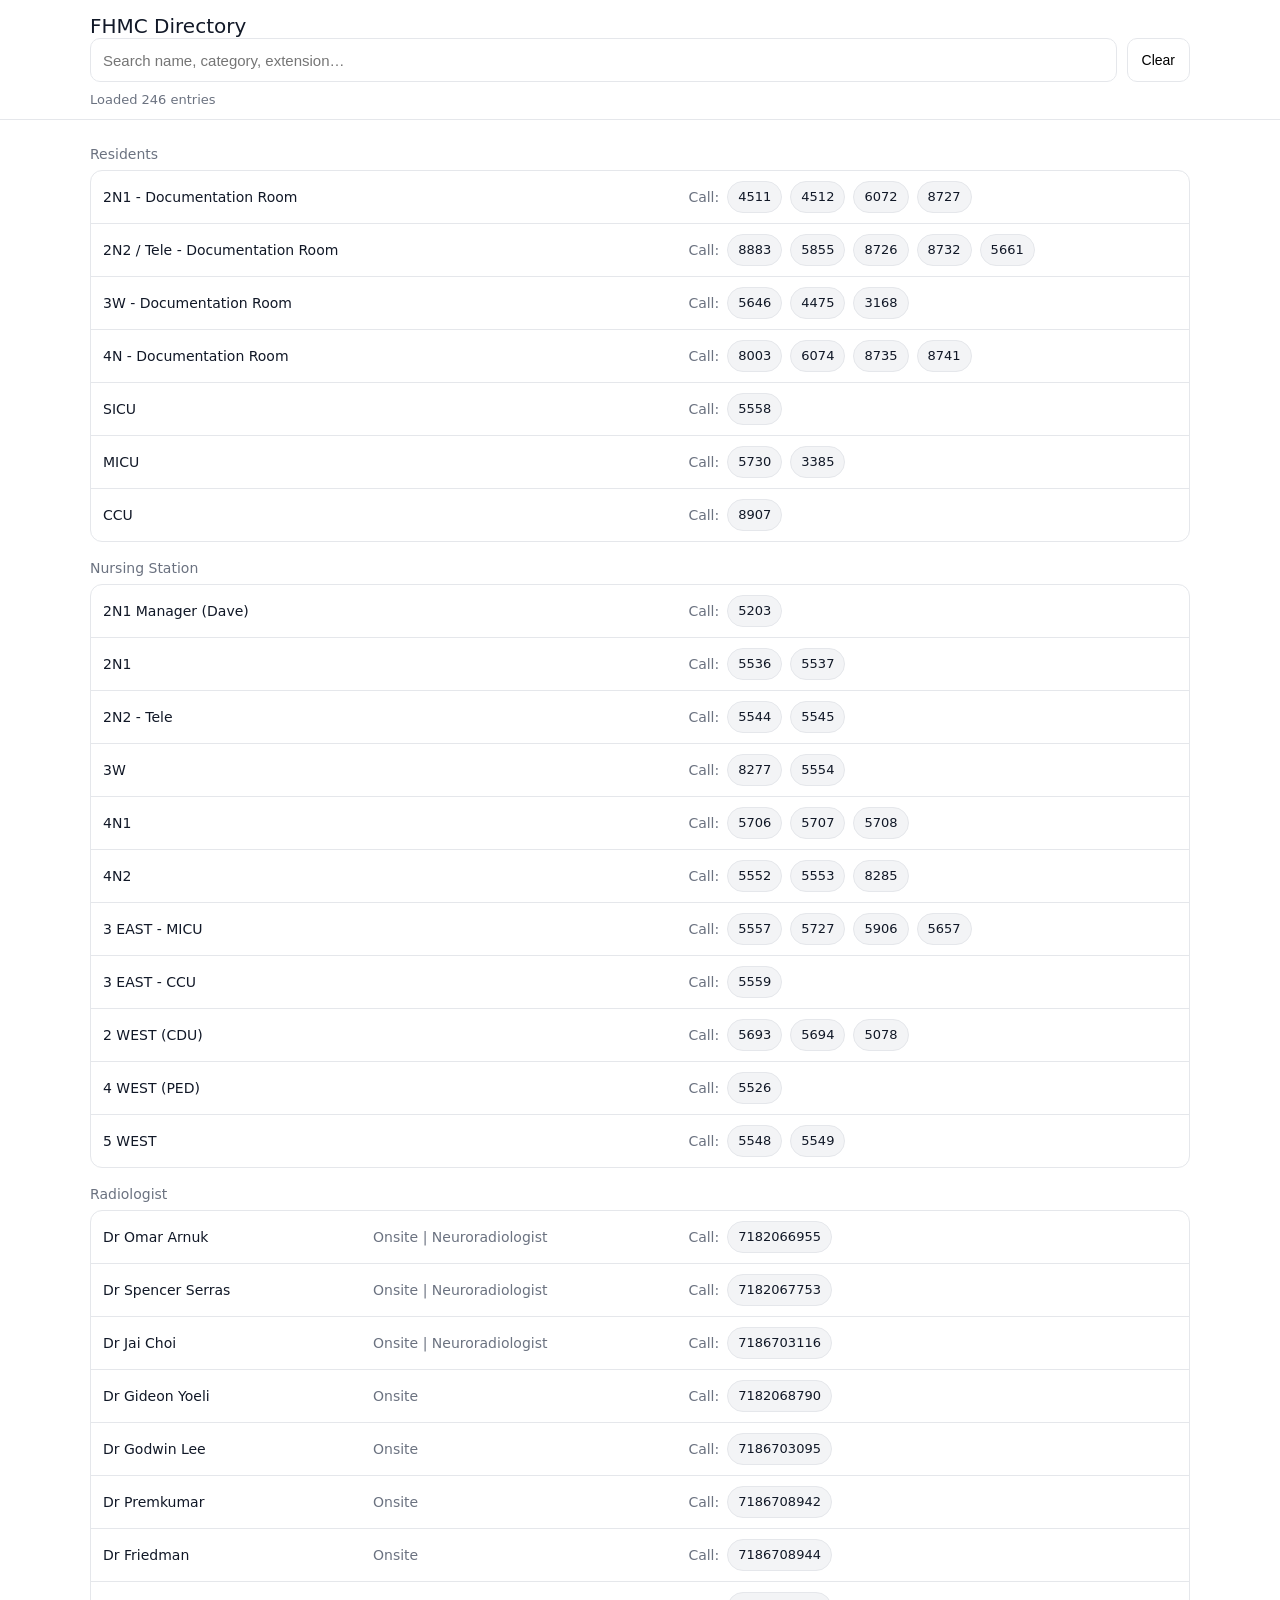
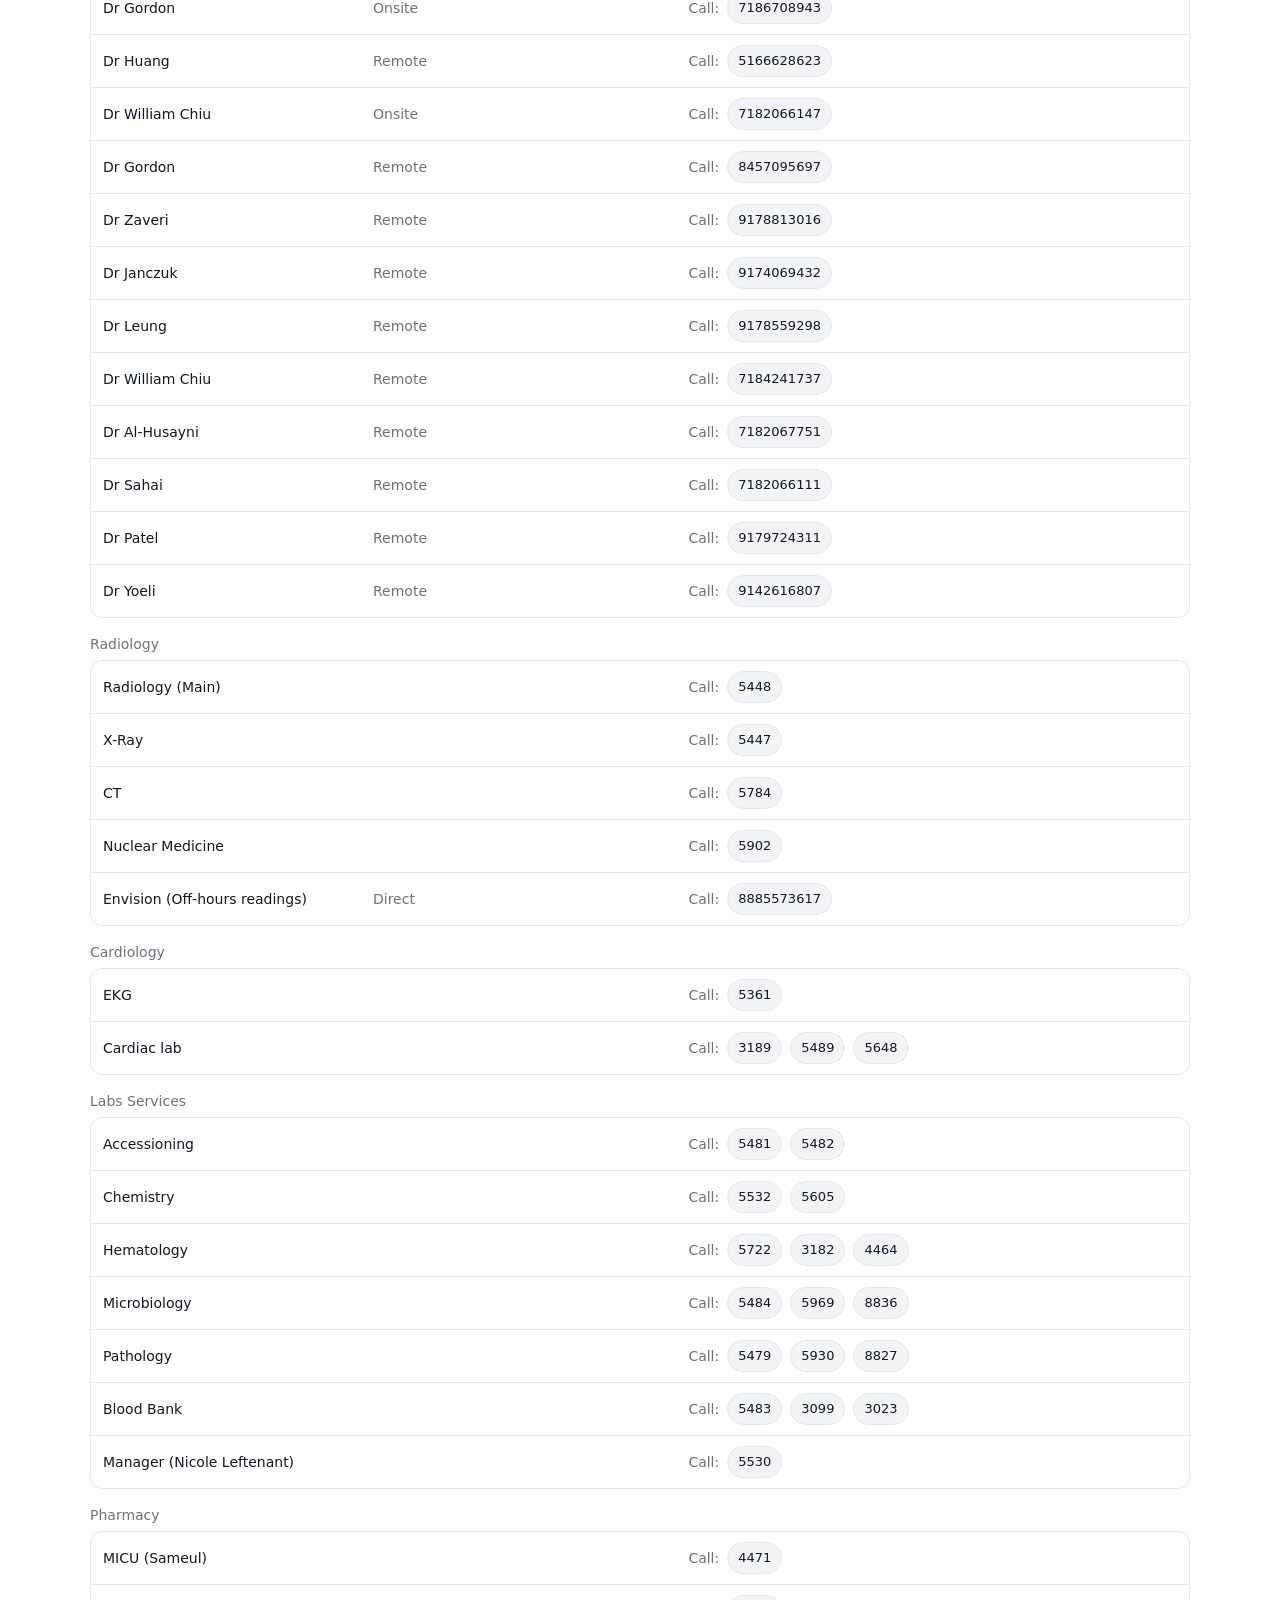
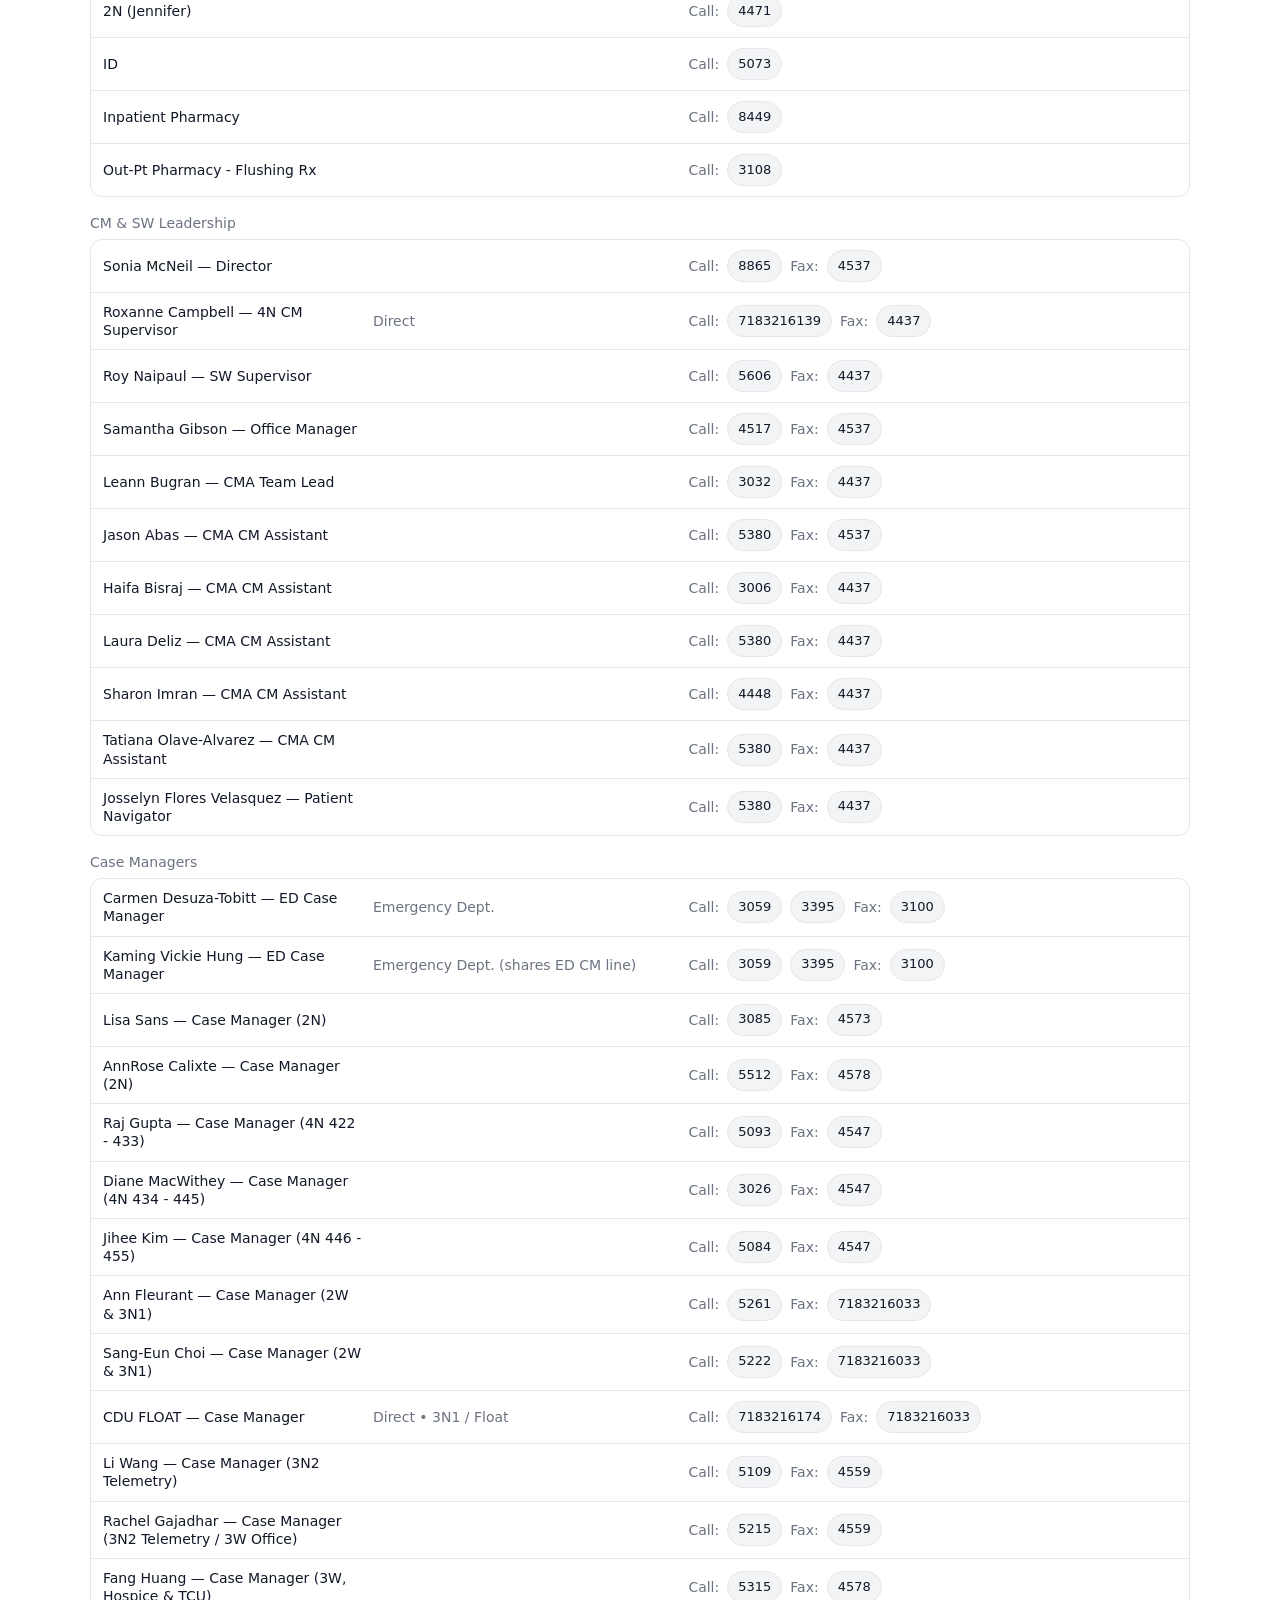
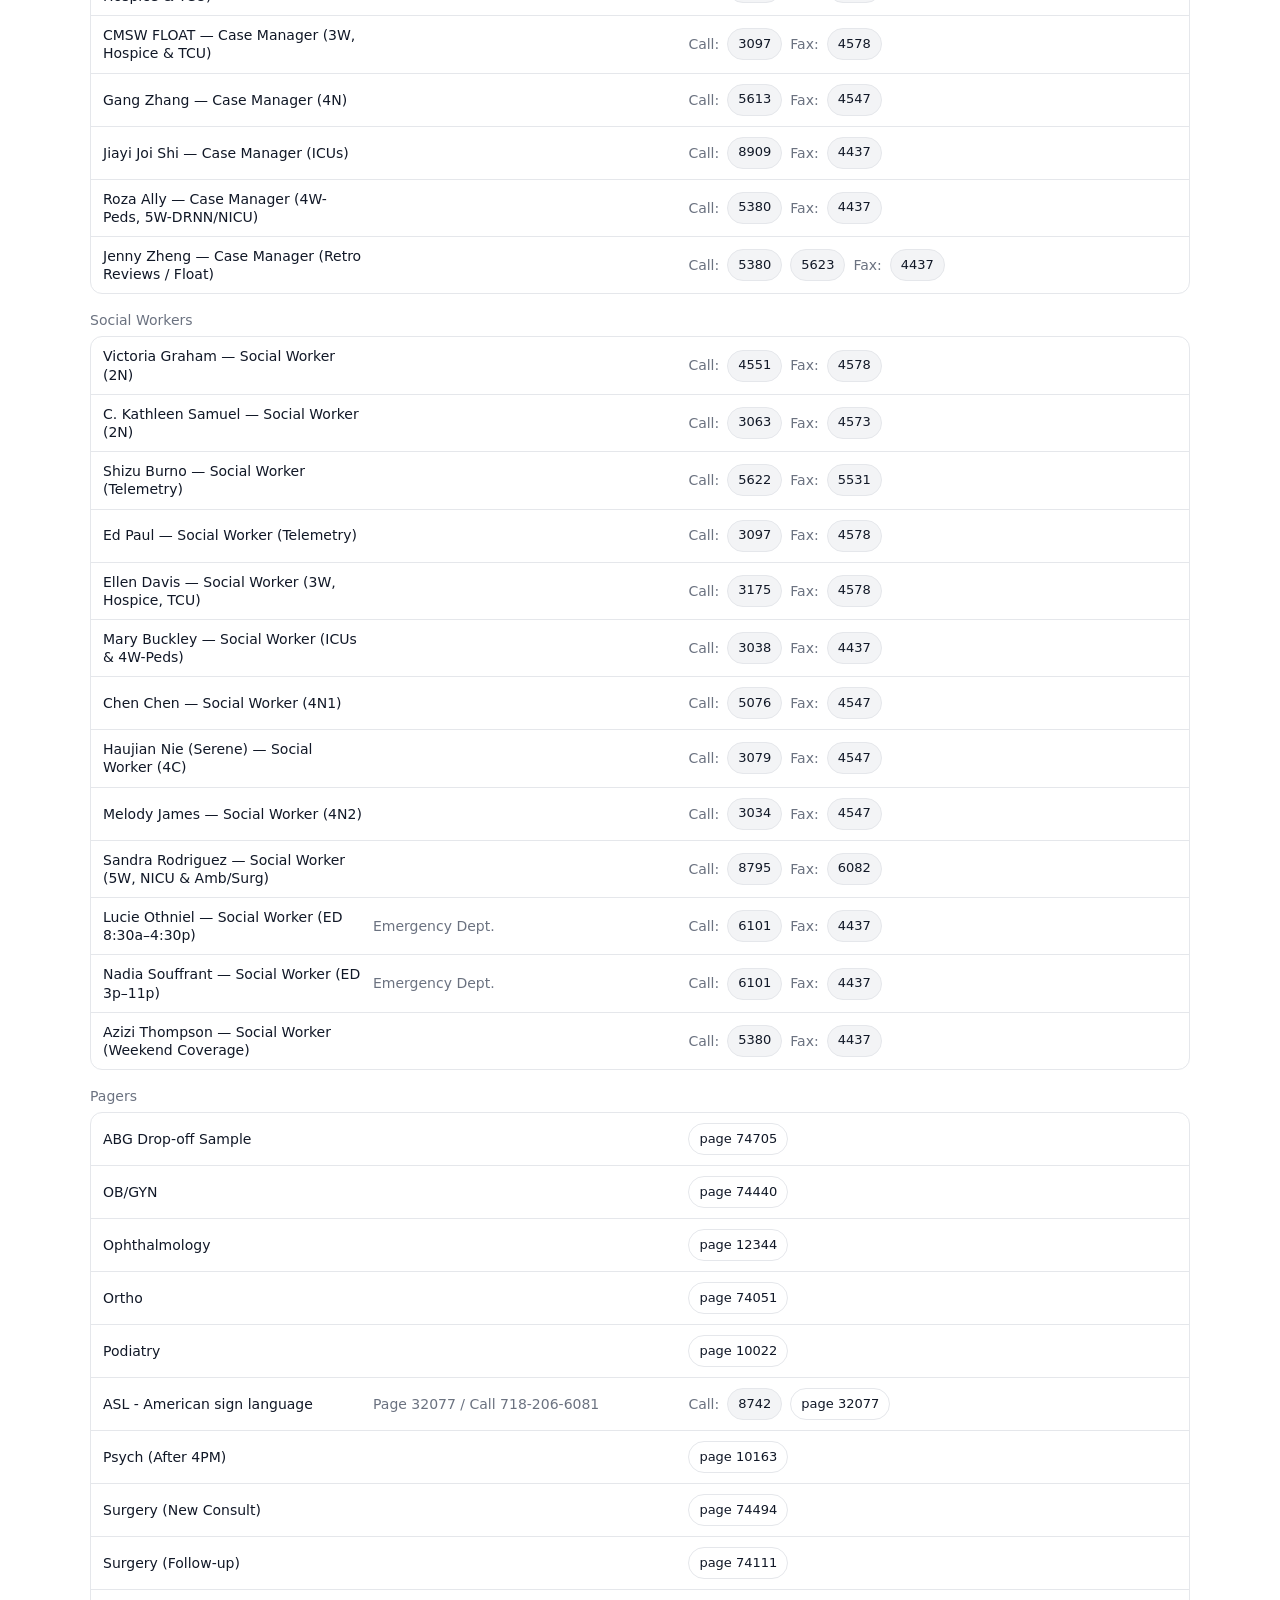
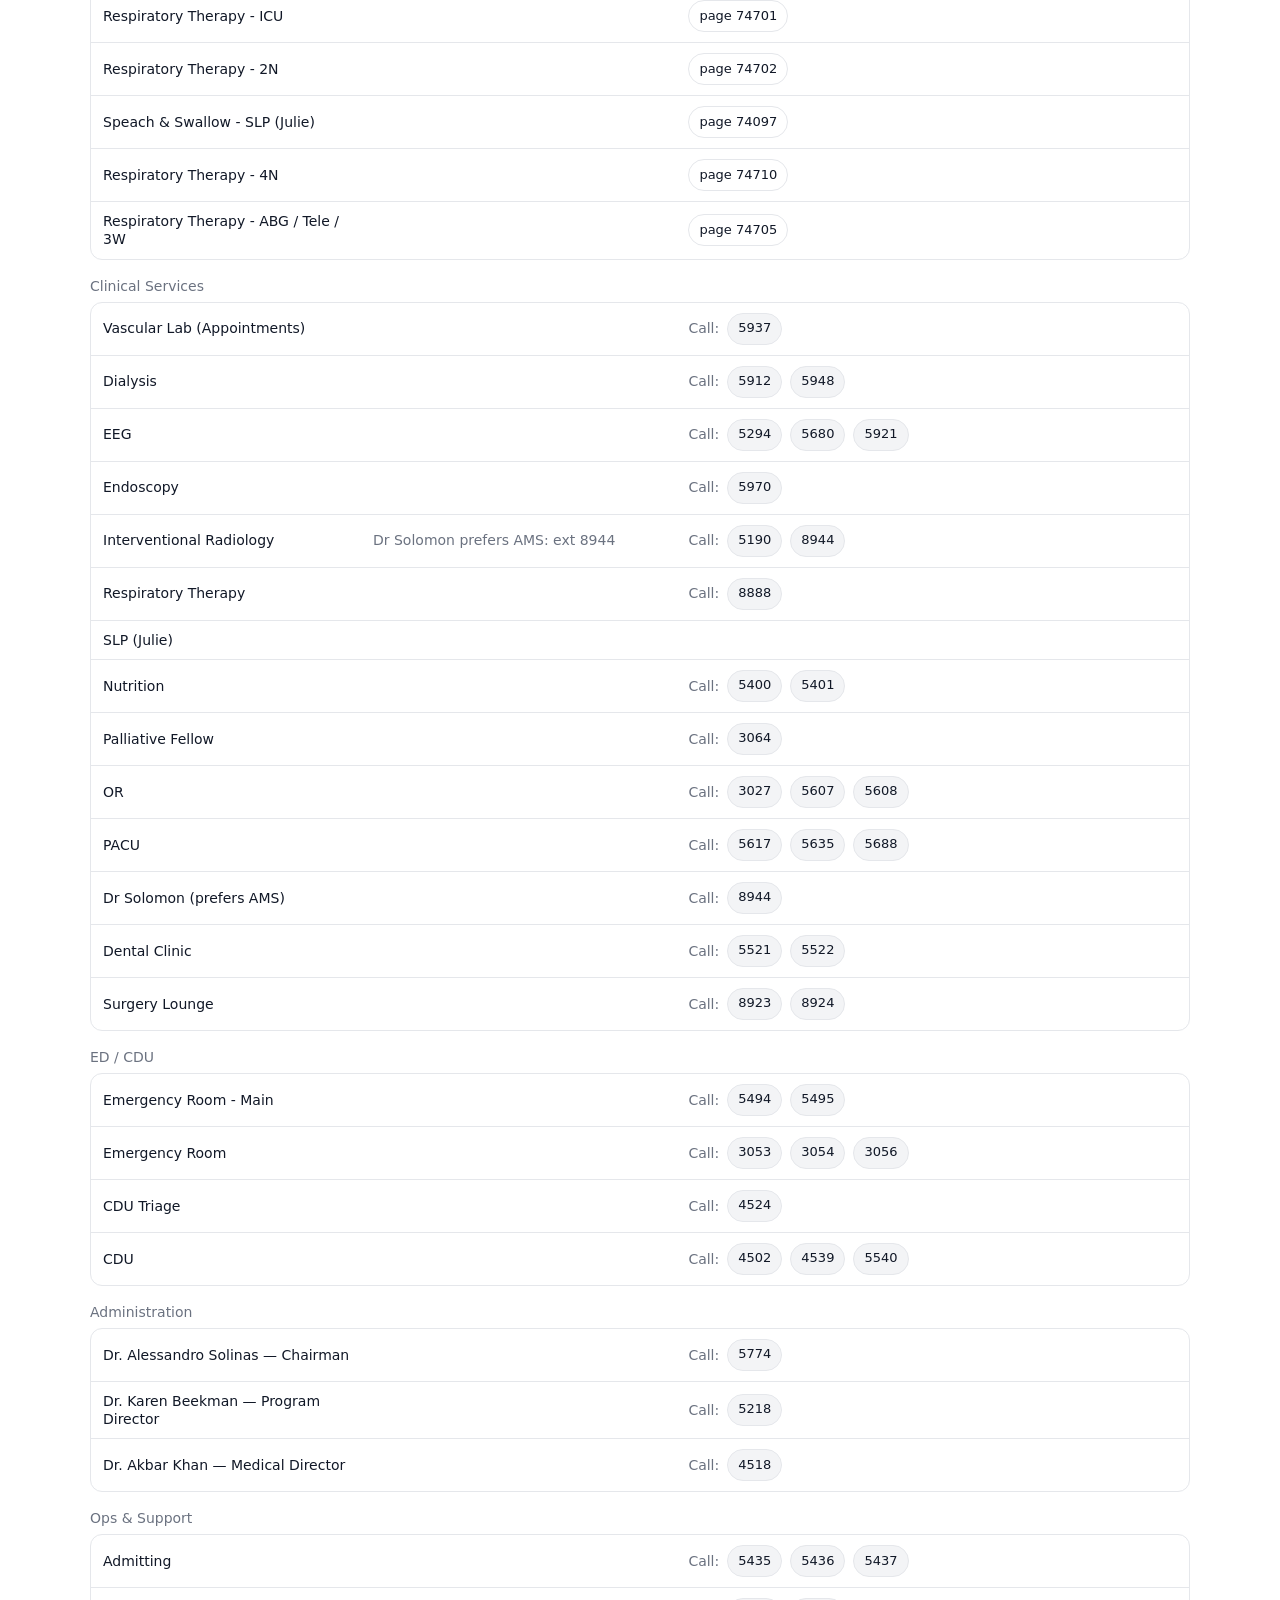
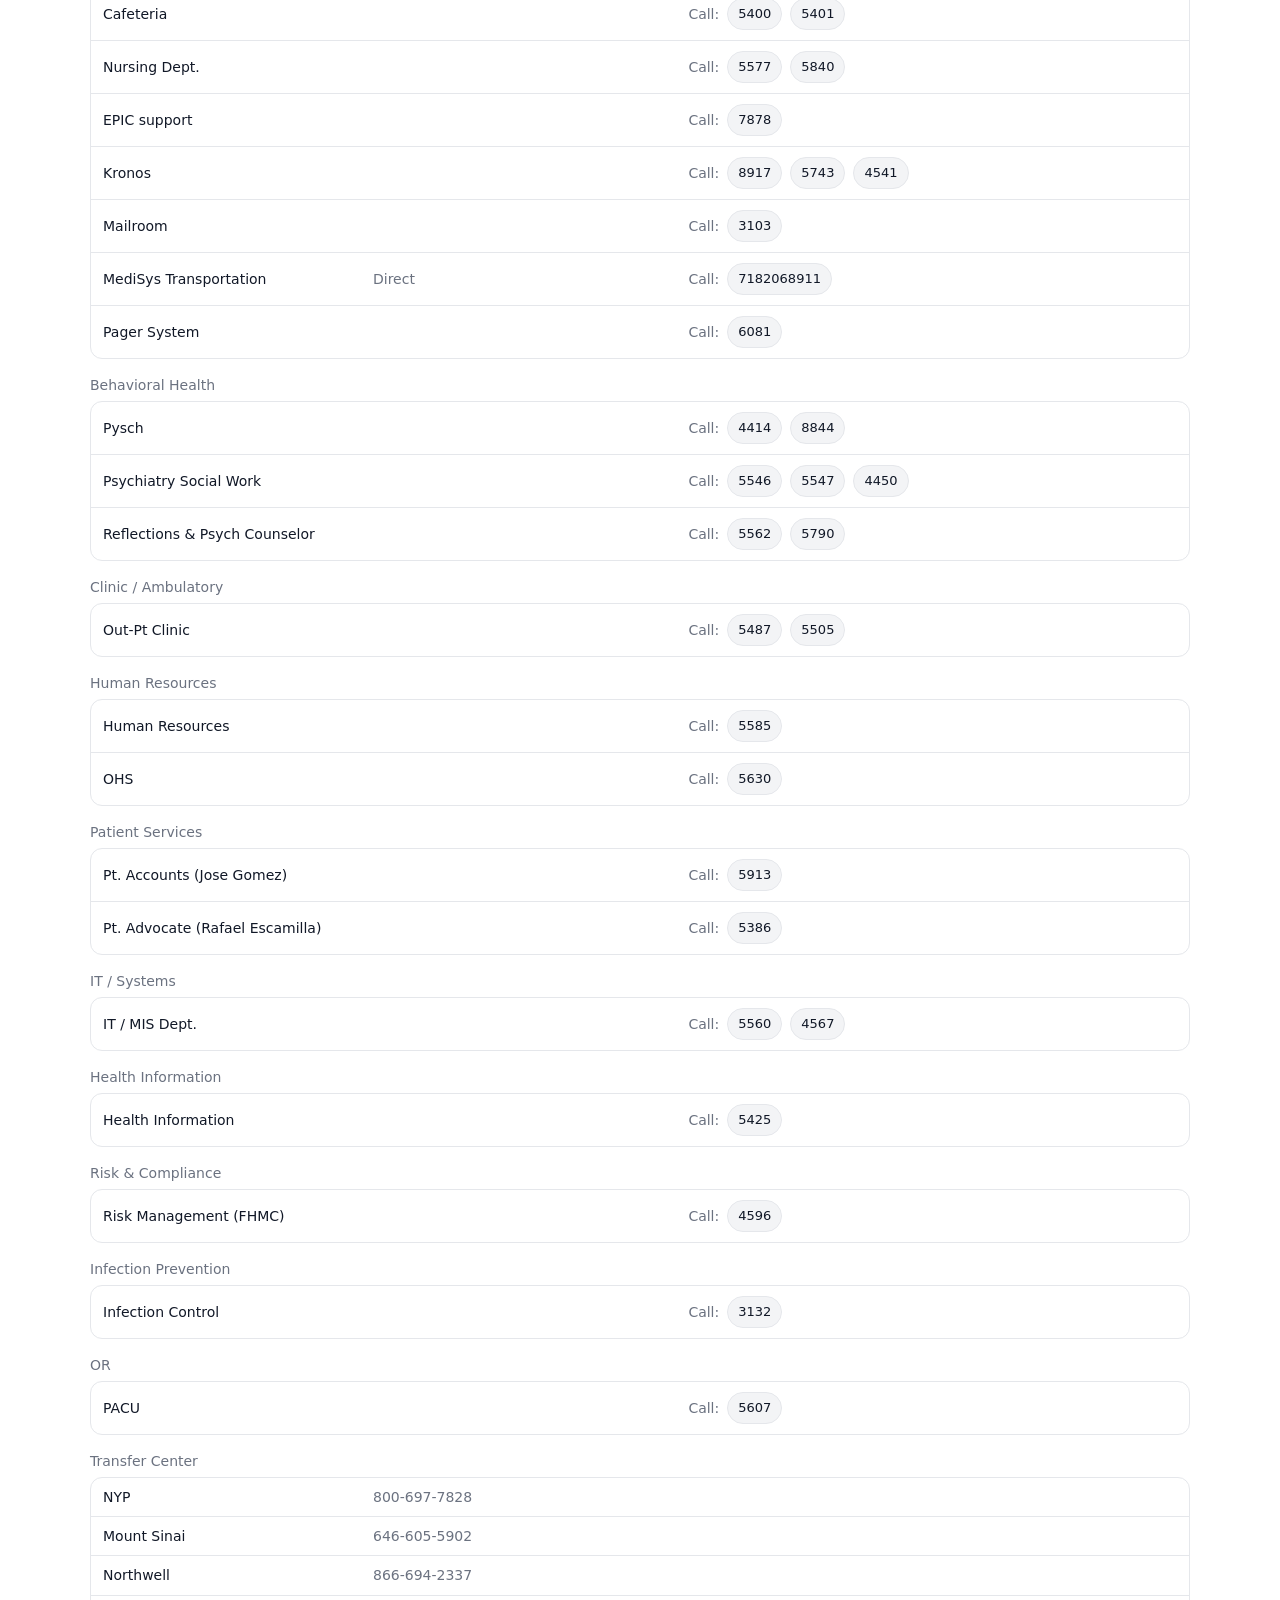
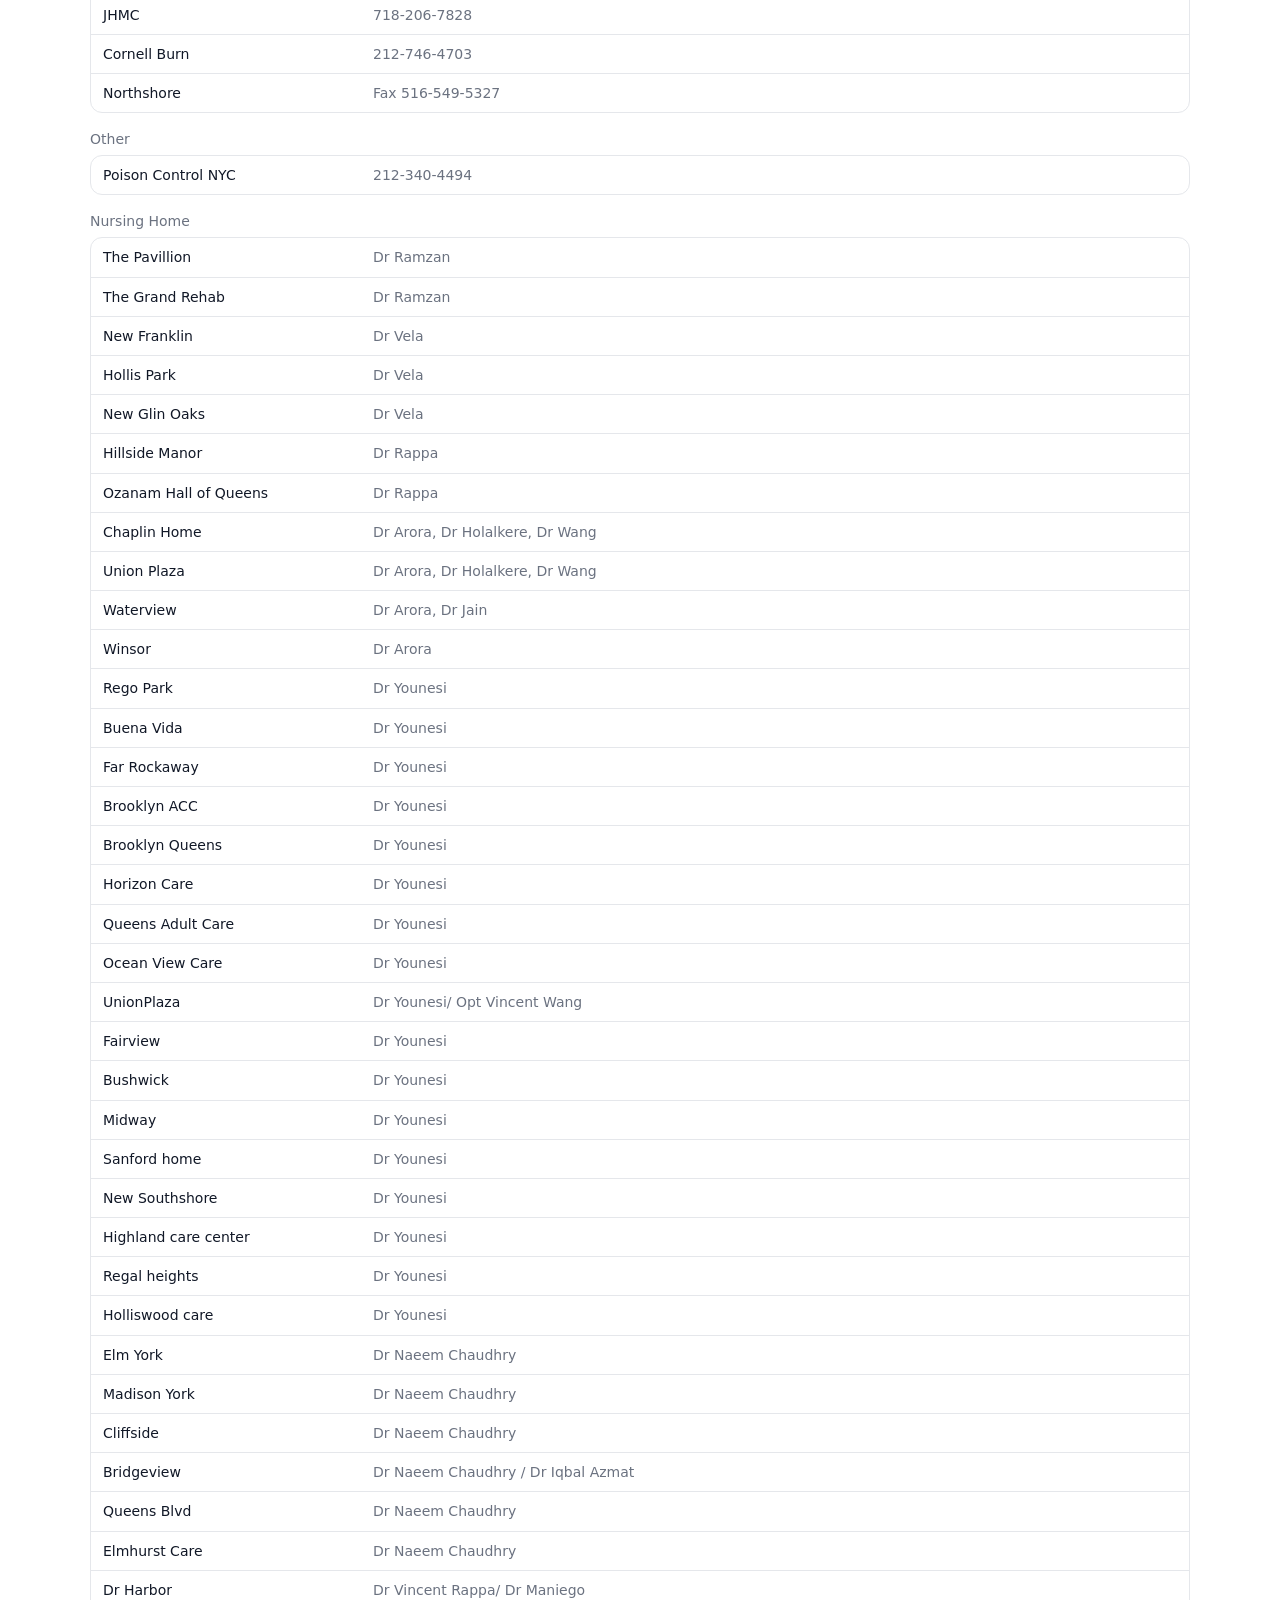
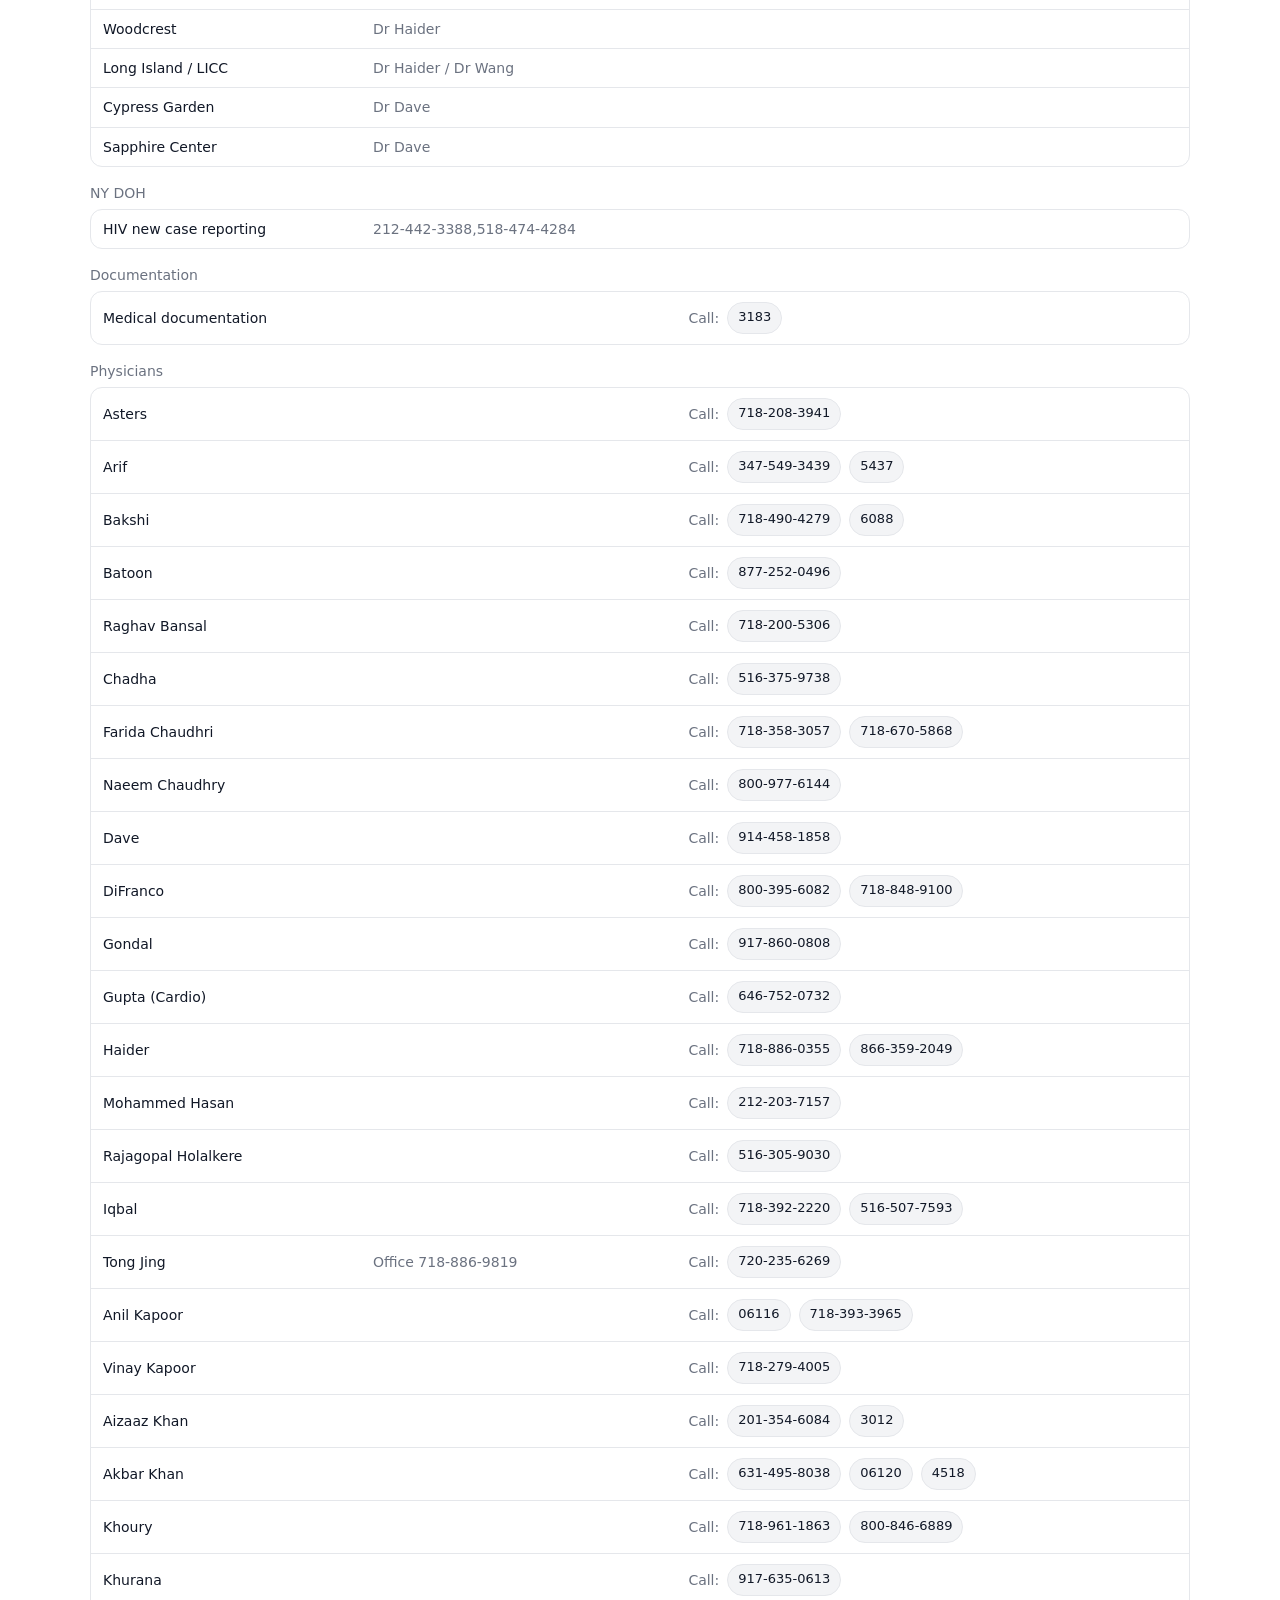
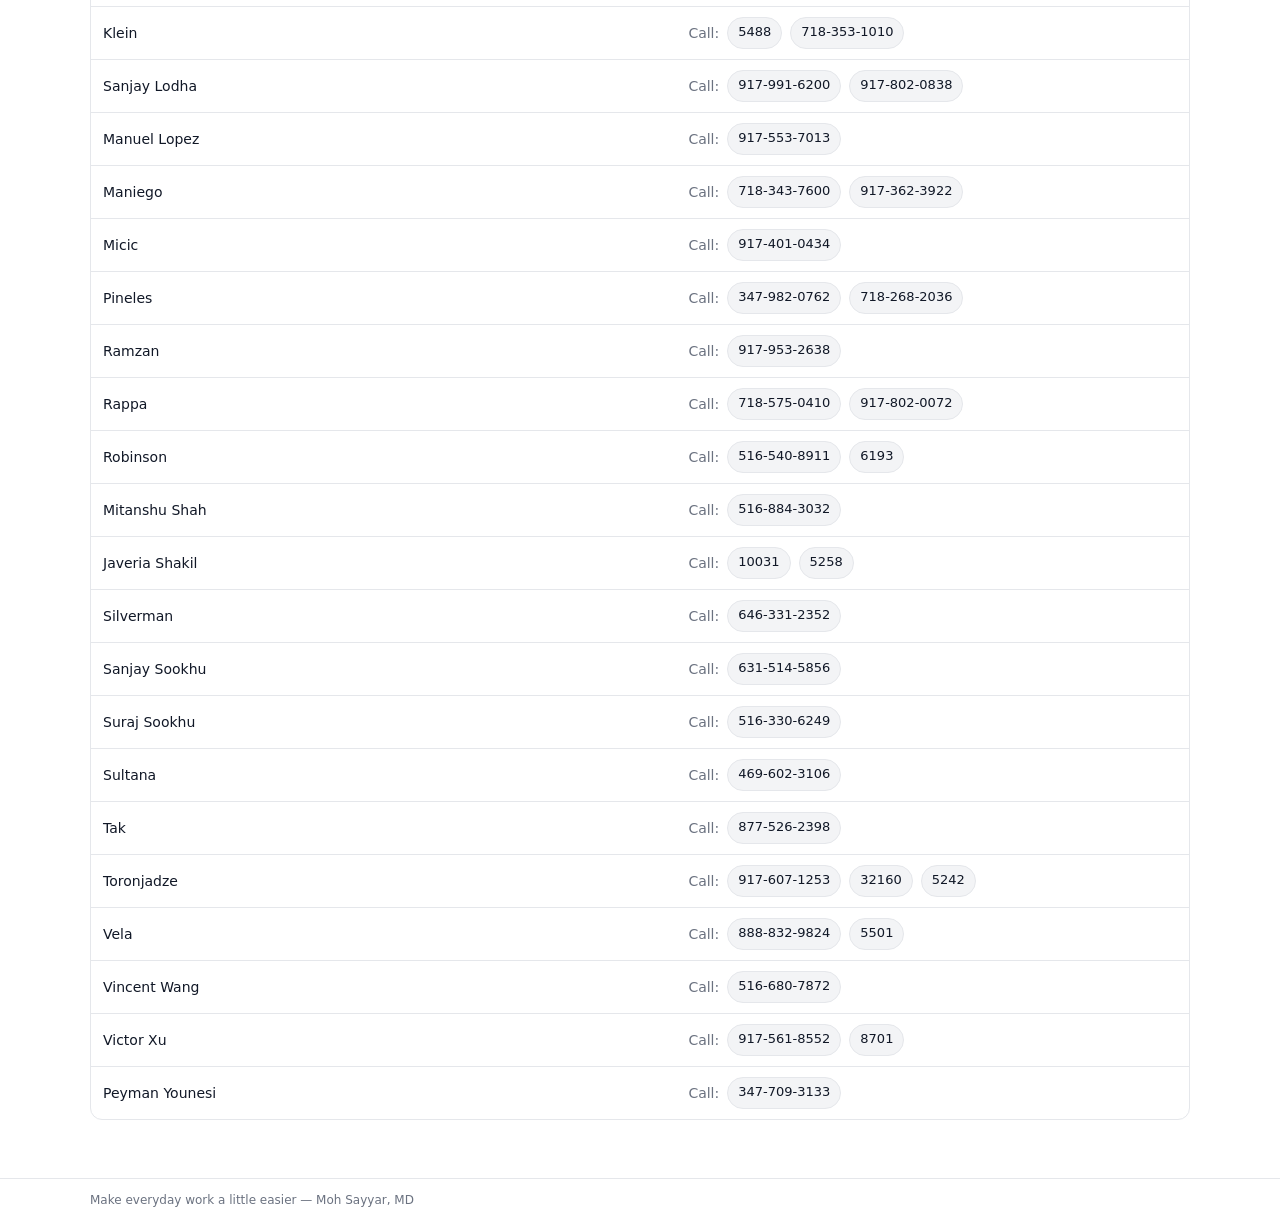
<file: index.html>
<!doctype html>
<html lang="en">
<head>
<meta charset="utf-8" />
<meta name="viewport" content="width=device-width,initial-scale=1" />
<title>FHMC Directory</title>

<style>
:root{
  --bg:#ffffff;
  --text:#111827;
  --muted:#6b7280;
  --border:#e5e7eb;
  --chip:#f3f4f6;
}

*{box-sizing:border-box;}
body{
  margin:0;
  font-family:system-ui,-apple-system,Segoe UI,Roboto,Arial,sans-serif;
  background:var(--bg);
  color:var(--text);
}

.wrap{width:min(1100px,calc(100% - 24px));margin:auto;}

header{
  position:sticky;
  top:0;
  background:rgba(255,255,255,0.95);
  border-bottom:1px solid var(--border);
}

.title{font-size:20px;padding-top:14px;}
.subtitle{font-size:13px;color:var(--muted);padding-bottom:8px;}

.controls{display:flex;gap:10px;padding-bottom:10px;}
.search{
  flex:1;height:44px;padding:10px 12px;
  border:1px solid var(--border);border-radius:10px;
  font-size:15px;outline:none;
}
.btn{
  height:44px;padding:0 14px;
  border:1px solid var(--border);border-radius:10px;
  background:#fff;font-size:14px;cursor:pointer;
}

.status{font-size:13px;color:var(--muted);padding-bottom:12px;}

main{padding:10px 0 40px;}

.section{margin:16px 0 18px;}
.section-title{
  font-size:14px;
  color:var(--muted);
  margin:10px 0 8px;
}

.list{
  border:1px solid var(--border);
  border-radius:12px;
  overflow:hidden;
}

.row{
  display:grid;
  grid-template-columns: 260px 1fr 1.6fr;
  gap:10px;
  padding:10px 12px;
  border-top:1px solid var(--border);
  align-items:center;
}

.row:first-child{border-top:none;}

.cell{
  font-size:14px;
  line-height:1.3;
  min-width:0;
  word-break:break-word;
}

.muted{color:var(--muted);}

.actions{
  display:flex;
  flex-wrap:wrap;
  gap:8px;
  align-items:center;
}

.chip{
  display:inline-flex;
  align-items:center;
  height:32px;
  padding:0 10px;
  border-radius:999px;
  background:var(--chip);
  border:1px solid var(--border);
  font-size:13px;
  text-decoration:none;
  color:var(--text);
  white-space:nowrap;
}

.pager{
  display:inline-flex;
  align-items:center;
  height:32px;
  padding:0 10px;
  border-radius:999px;
  border:1px solid var(--border);
  font-size:13px;
  white-space:nowrap;
}

.empty{
  border:1px solid var(--border);
  border-radius:12px;
  padding:14px;
  color:var(--muted);
}

footer{
  border-top:1px solid var(--border);
  padding:14px 0;
  font-size:12px;
  color:var(--muted);
}

@media (max-width: 820px){
  .row{grid-template-columns:1fr;gap:6px;}
  .cell.muted{font-size:13px;}
}
</style>
</head>

<body>
<header>
  <div class="wrap">
    <div class="title">FHMC Directory</div>

    <div class="controls">
      <input id="search" class="search" placeholder="Search name, category, extension…" />
      <button id="clear" class="btn">Clear</button>
    </div>

    <div id="status" class="status">Loading…</div>
  </div>
</header>

<main class="wrap">
  <div id="content"></div>
</main>

<footer>
  <div class="wrap">
    Make everyday work a little easier — Moh Sayyar, MD
  </div>
</footer>

<script>
(() => {
  const content = document.getElementById("content");
  const status = document.getElementById("status");
  const search = document.getElementById("search");
  const clearBtn = document.getElementById("clear");

  // FHMC mapping: 4-digit extensions become 718-670-XXXX
  // tel:+1718670XXXX
  const FHMC_PREFIX = "1718670"; // +1 718 670

  const norm = v => String(v ?? "").toLowerCase().trim();
  const digits = v => String(v ?? "").replace(/\D+/g,"");

  function escapeHtml(s){
    return String(s ?? "")
      .replace(/&/g,"&amp;")
      .replace(/</g,"&lt;")
      .replace(/>/g,"&gt;")
      .replace(/"/g,"&quot;")
      .replace(/'/g,"&#039;");
  }

  // Build tel: link
  // - 4 digits -> tel:+1718670XXXX
  // - 10 digits -> tel:+1XXXXXXXXXX
  // - 11 digits starting with 1 -> tel:+1XXXXXXXXXX
  function telFromCallValue(c){
    const d = digits(c);

    if (d.length === 4) return `tel:+${FHMC_PREFIX}${d}`;
    if (d.length === 10) return `tel:+1${d}`;
    if (d.length === 11 && d.startsWith("1")) return `tel:+${d}`;

    // fallback (still tries)
    return `tel:${d || String(c ?? "").trim()}`;
  }

  function buildHaystack(e){
    return [
      e.category, e.name, e.notes,
      e.pager,
      (e.call||[]).join(" "),
      (e.fax||[]).join(" ")
    ].map(norm).join(" ");
  }

  function normalizeCategory(cat){
    const c = String(cat ?? "").trim();
    return c || "Other";
  }

  function pagerValue(e){
    // Prefer explicit pager field
    const p = String(e.pager ?? "").trim();
    if (p) return p;

    // If someone wrote "Page 74705" in notes, extract it
    const n = String(e.notes ?? "");
    const m = n.match(/page\s*([0-9]{3,8})/i);
    return m ? m[1] : "";
  }

  function render(list){
    if(!list.length){
      content.innerHTML = '<div class="empty">No results.</div>';
      return;
    }

    const groups = new Map();
    for(const e of list){
      const cat = normalizeCategory(e.category);
      if(!groups.has(cat)) groups.set(cat, []);
      groups.get(cat).push(e);
    }

    let html = "";
    for(const [cat, items] of groups.entries()){
      html += `<div class="section">
        <div class="section-title">${escapeHtml(cat)}</div>
        <div class="list">`;

      for(const e of items){
        const name = escapeHtml(e.name ?? "");
        const notesRaw = String(e.notes ?? "").trim();
        const calls = Array.isArray(e.call) ? e.call : [];
        const faxes = Array.isArray(e.fax) ? e.fax : [];
        const pager = pagerValue(e);

        // Hide notes if it's just "Page ####" to avoid duplicate clutter
        const notesIsJustPager = /^page\s*\d+$/i.test(notesRaw);
        const notes = (!notesIsJustPager && notesRaw) ? notesRaw : "";

        let actions = "";

        if(calls.length){
          actions += `<span class="muted">Call:</span>`;
          for(const c of calls){
            const label = String(c ?? "").trim();
            if(!label) continue;
            actions += ` <a class="chip" href="${telFromCallValue(label)}">${escapeHtml(label)}</a>`;
          }
        }

        if(faxes.length){
          actions += (actions ? " " : "") + `<span class="muted">Fax:</span>`;
          for(const f of faxes){
            const label = String(f ?? "").trim();
            if(!label) continue;
            actions += ` <span class="chip">${escapeHtml(label)}</span>`;
          }
        }

        if(pager){
          actions += (actions ? " " : "") + `<span class="pager">page ${escapeHtml(pager)}</span>`;
        }

        html += `<div class="row">
          <div class="cell">${name}</div>
          <div class="cell muted">${notes ? escapeHtml(notes) : ""}</div>
          <div class="cell actions">${actions}</div>
        </div>`;
      }

      html += `</div></div>`;
    }

    content.innerHTML = html;
  }

  async function load(){
    try{
      const res = await fetch("./assets/data/directory.json", { cache:"no-store" });
      if(!res.ok) throw new Error("HTTP " + res.status);

      const data = await res.json();
      if(!Array.isArray(data)) throw new Error("directory.json must be a JSON array");

      const enriched = data.map(e => ({...e, _h:buildHaystack(e)}));
      status.textContent = `Loaded ${enriched.length} entries`;
      render(enriched);

      function runSearch(){
        const q = norm(search.value);
        if(!q){
          status.textContent = `Loaded ${enriched.length} entries`;
          render(enriched);
          return;
        }
        const filtered = enriched.filter(e => e._h.includes(q));
        status.textContent = `Showing ${filtered.length} results`;
        render(filtered);
      }

      search.addEventListener("input", runSearch);
      clearBtn.addEventListener("click", ()=>{
        search.value = "";
        search.focus();
        runSearch();
      });

    }catch(err){
      console.error(err);
      status.textContent = "Failed to load directory.json";
      content.innerHTML = '<div class="empty">Directory not loaded.</div>';
    }
  }

  load();
})();
</script>
</body>
</html>
</file>
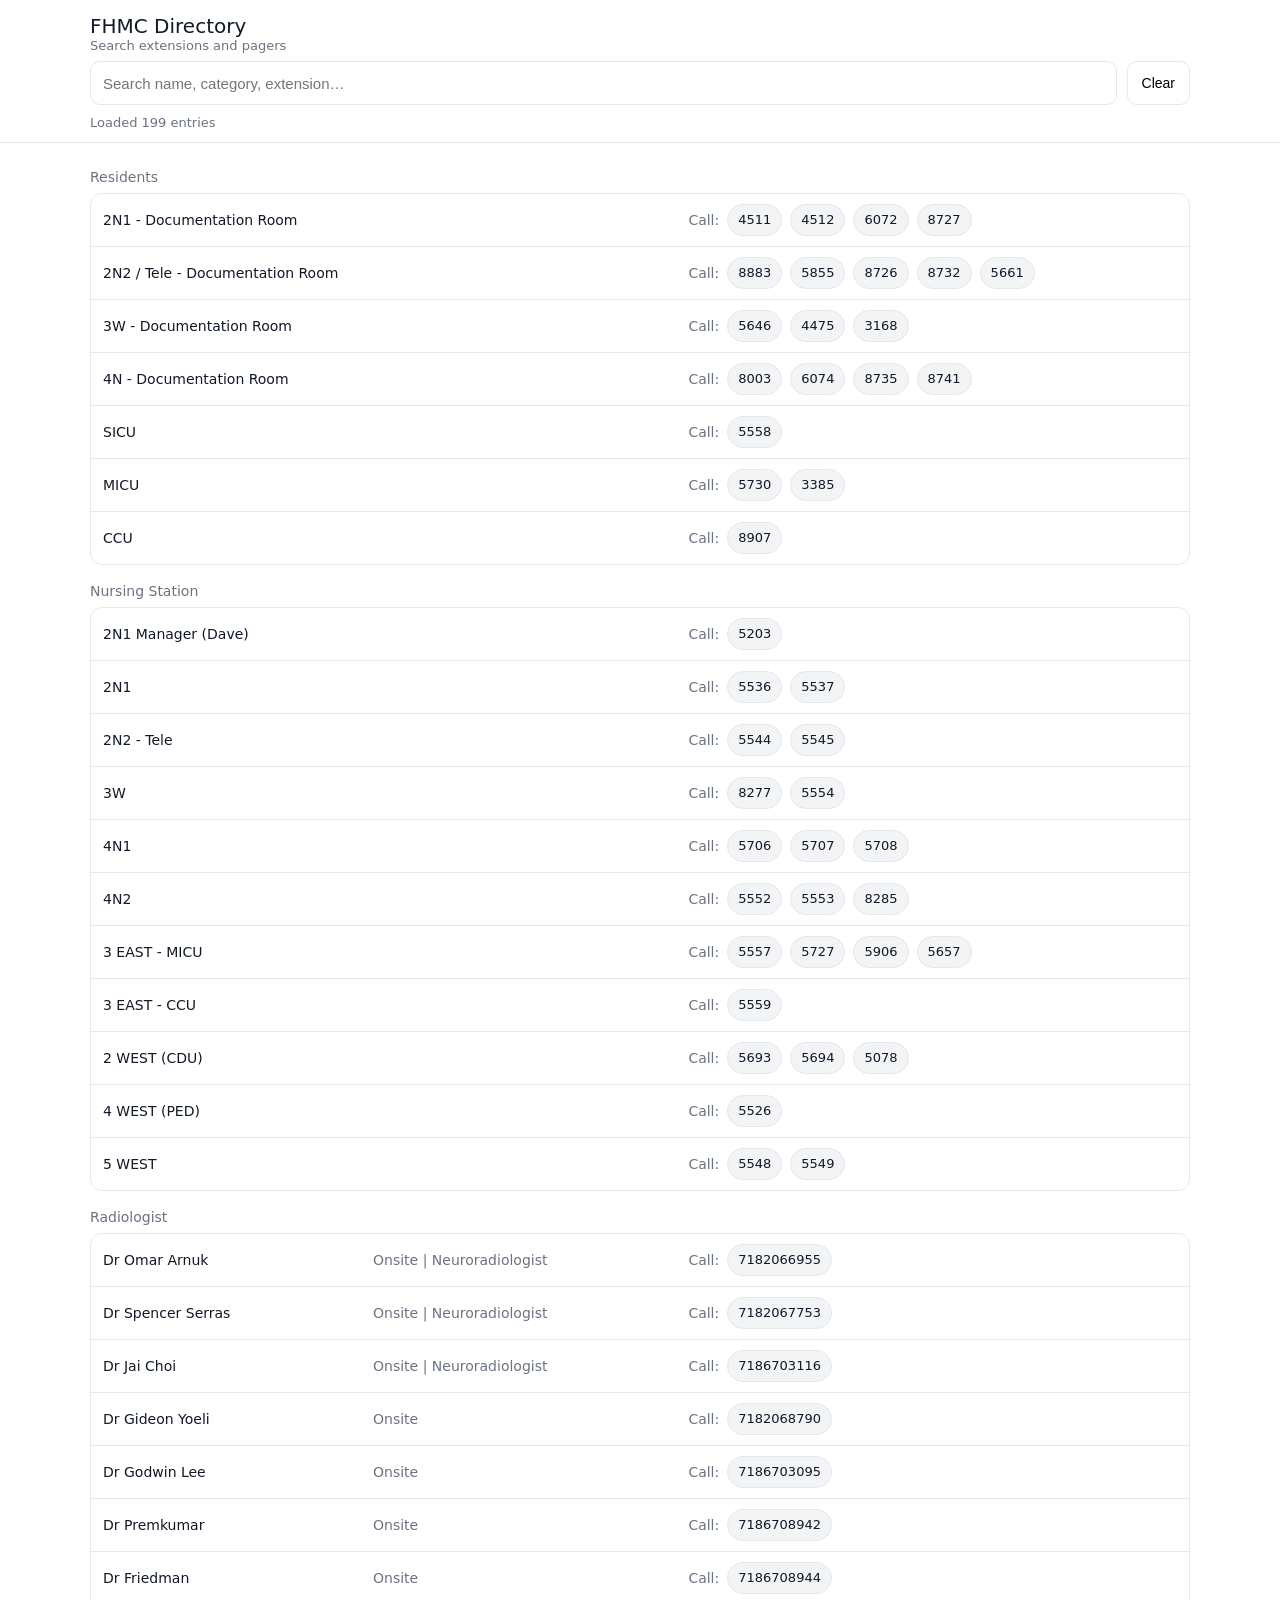
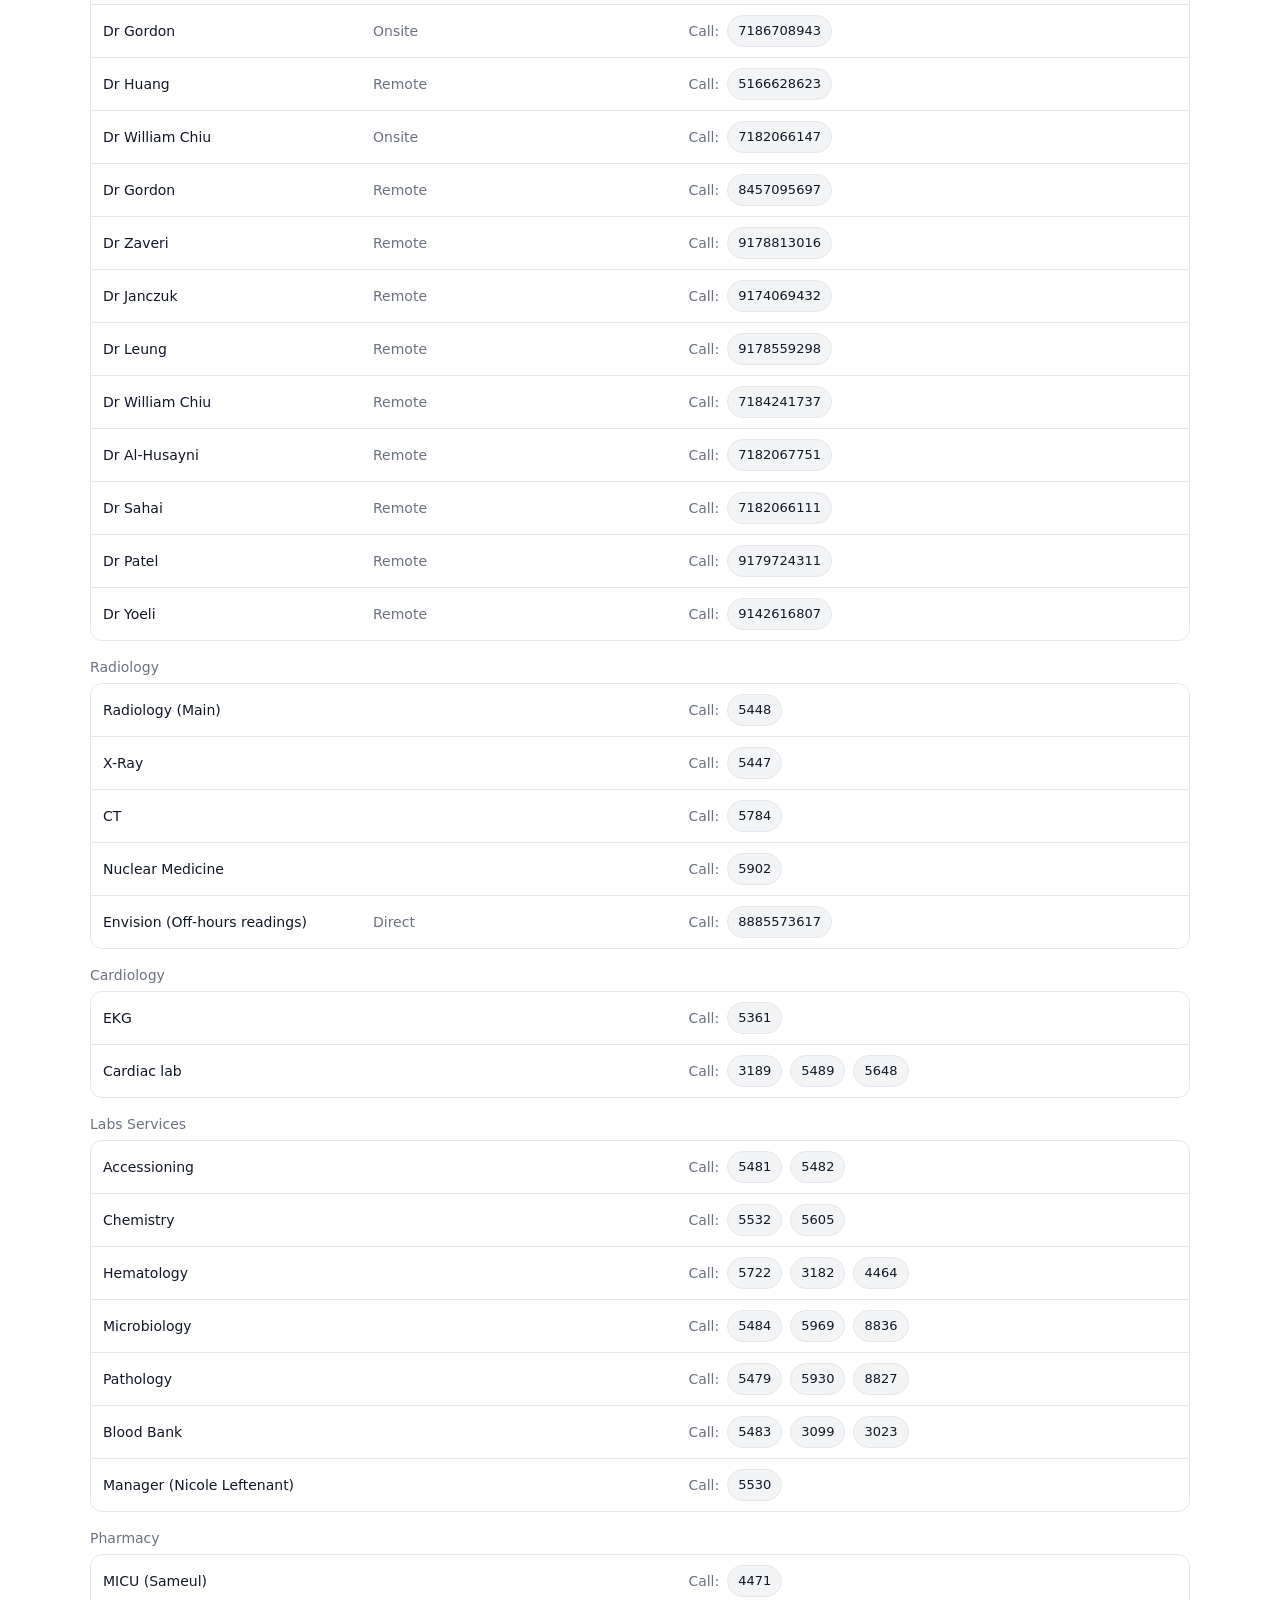
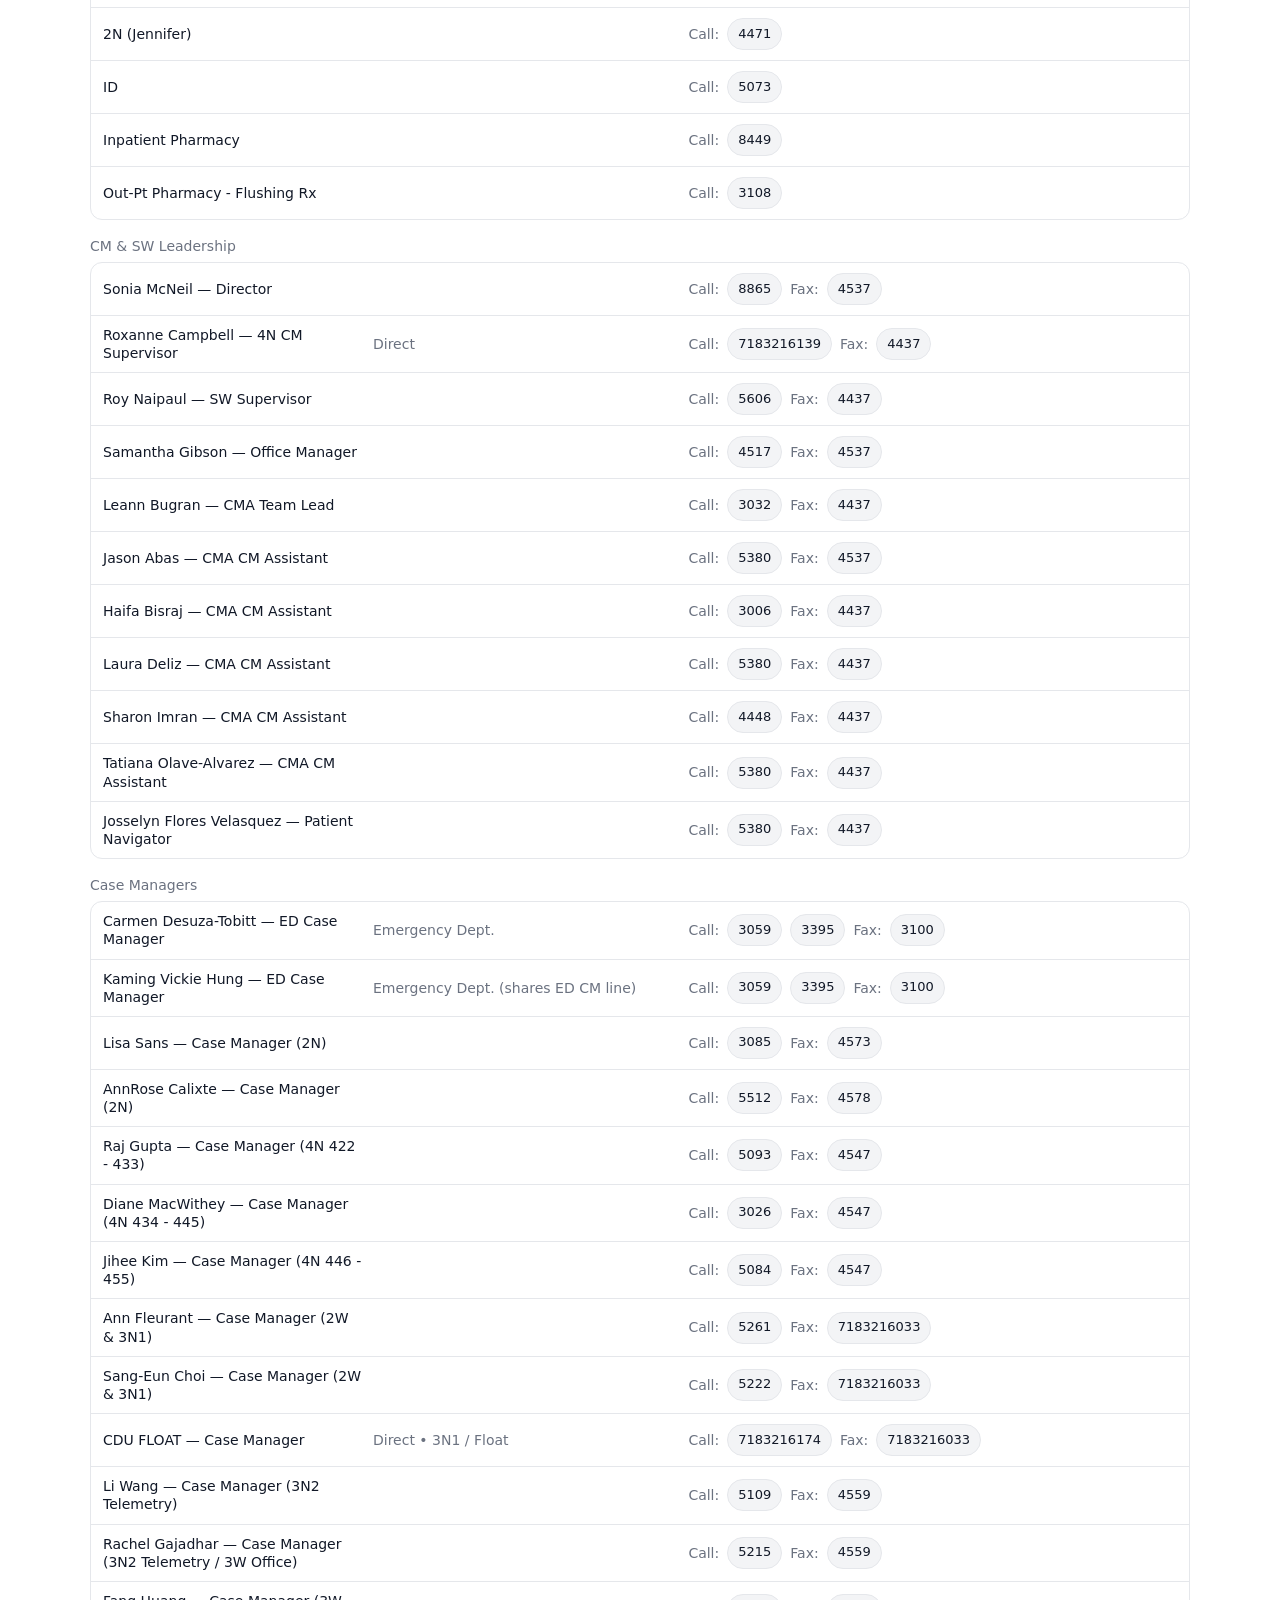
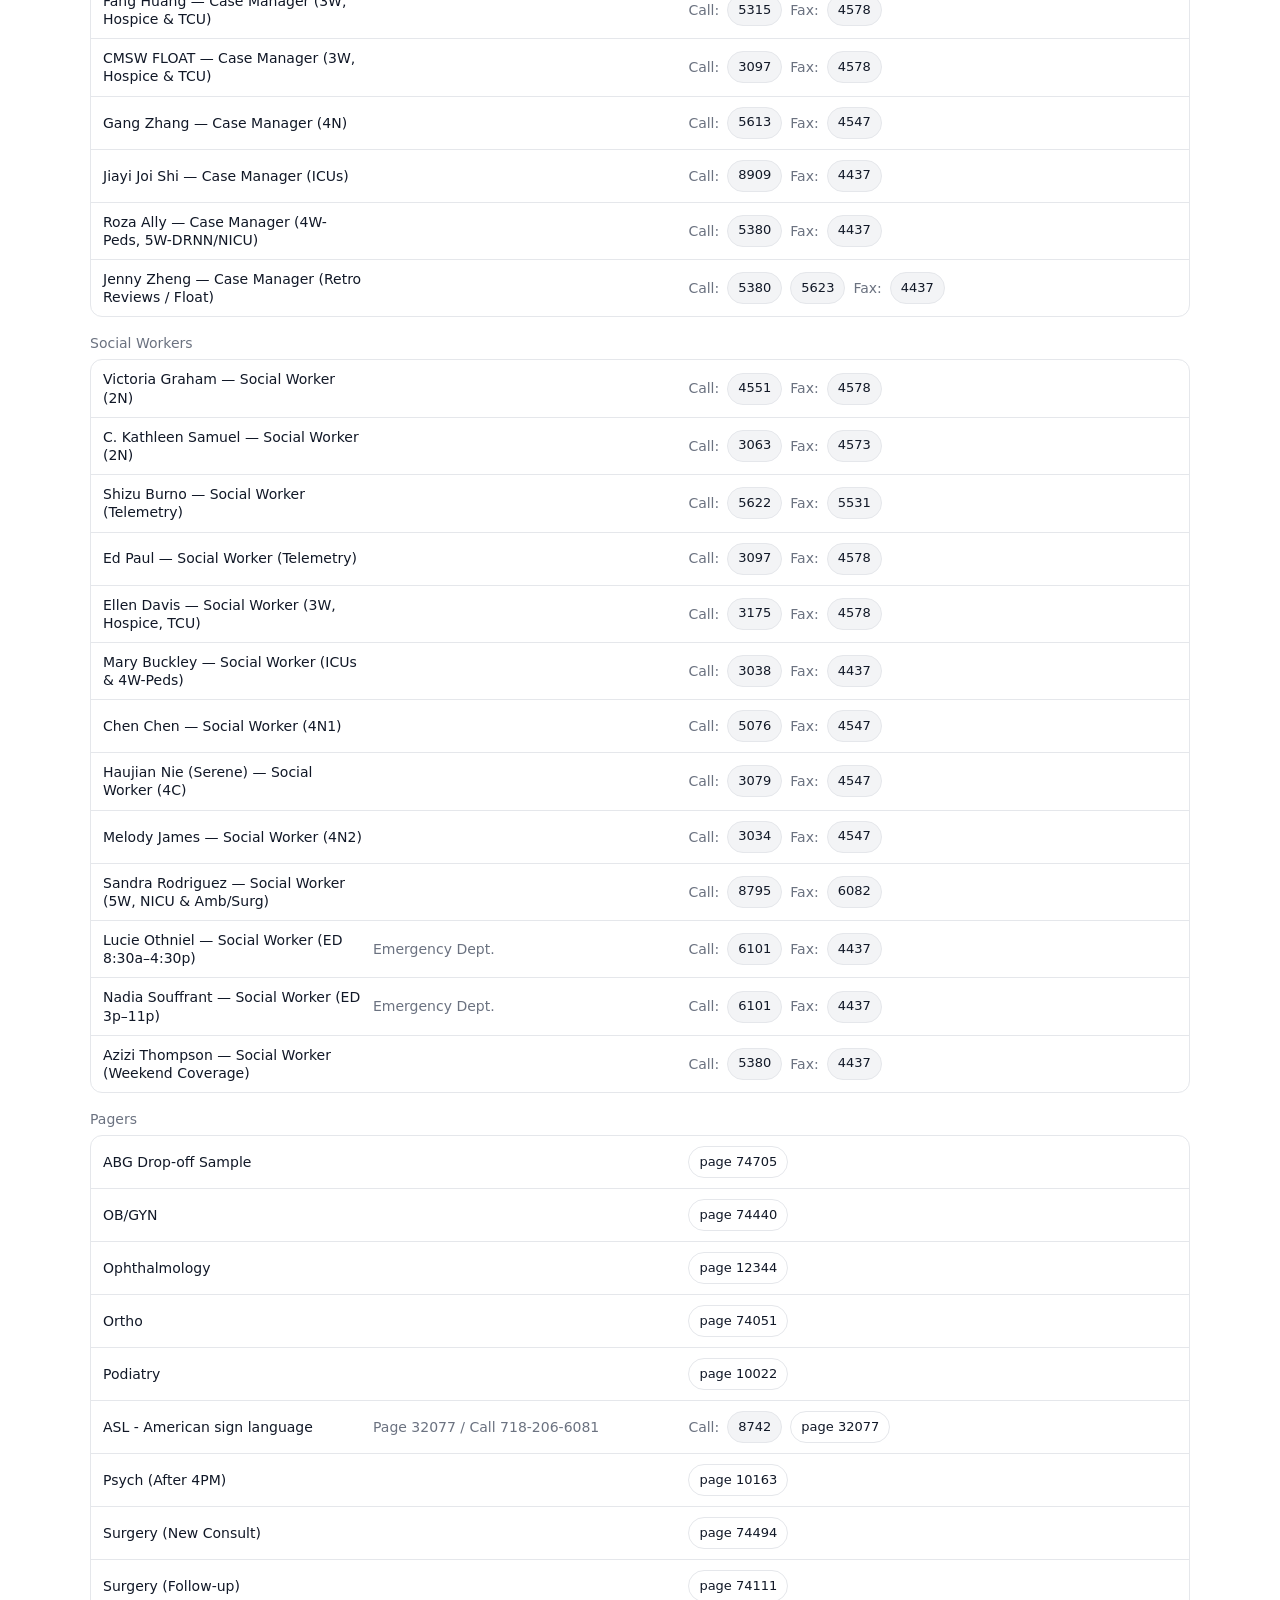
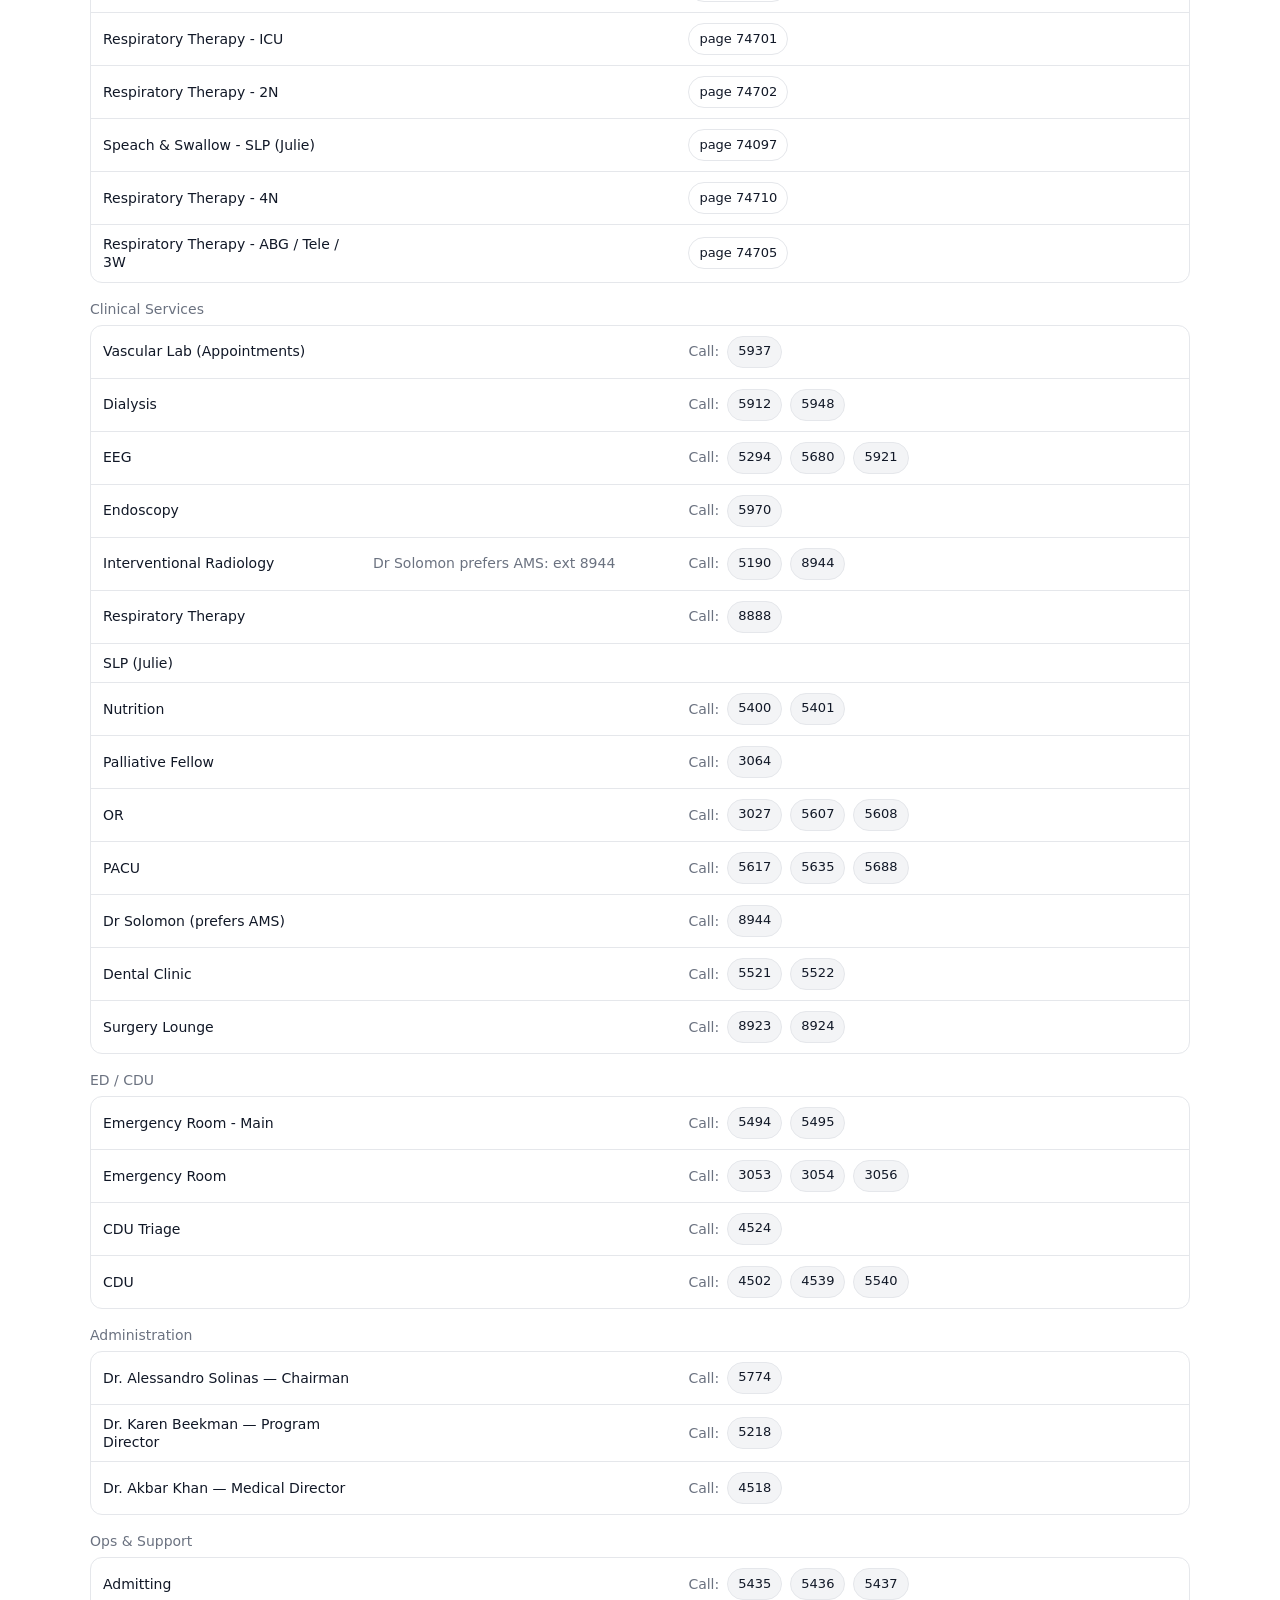
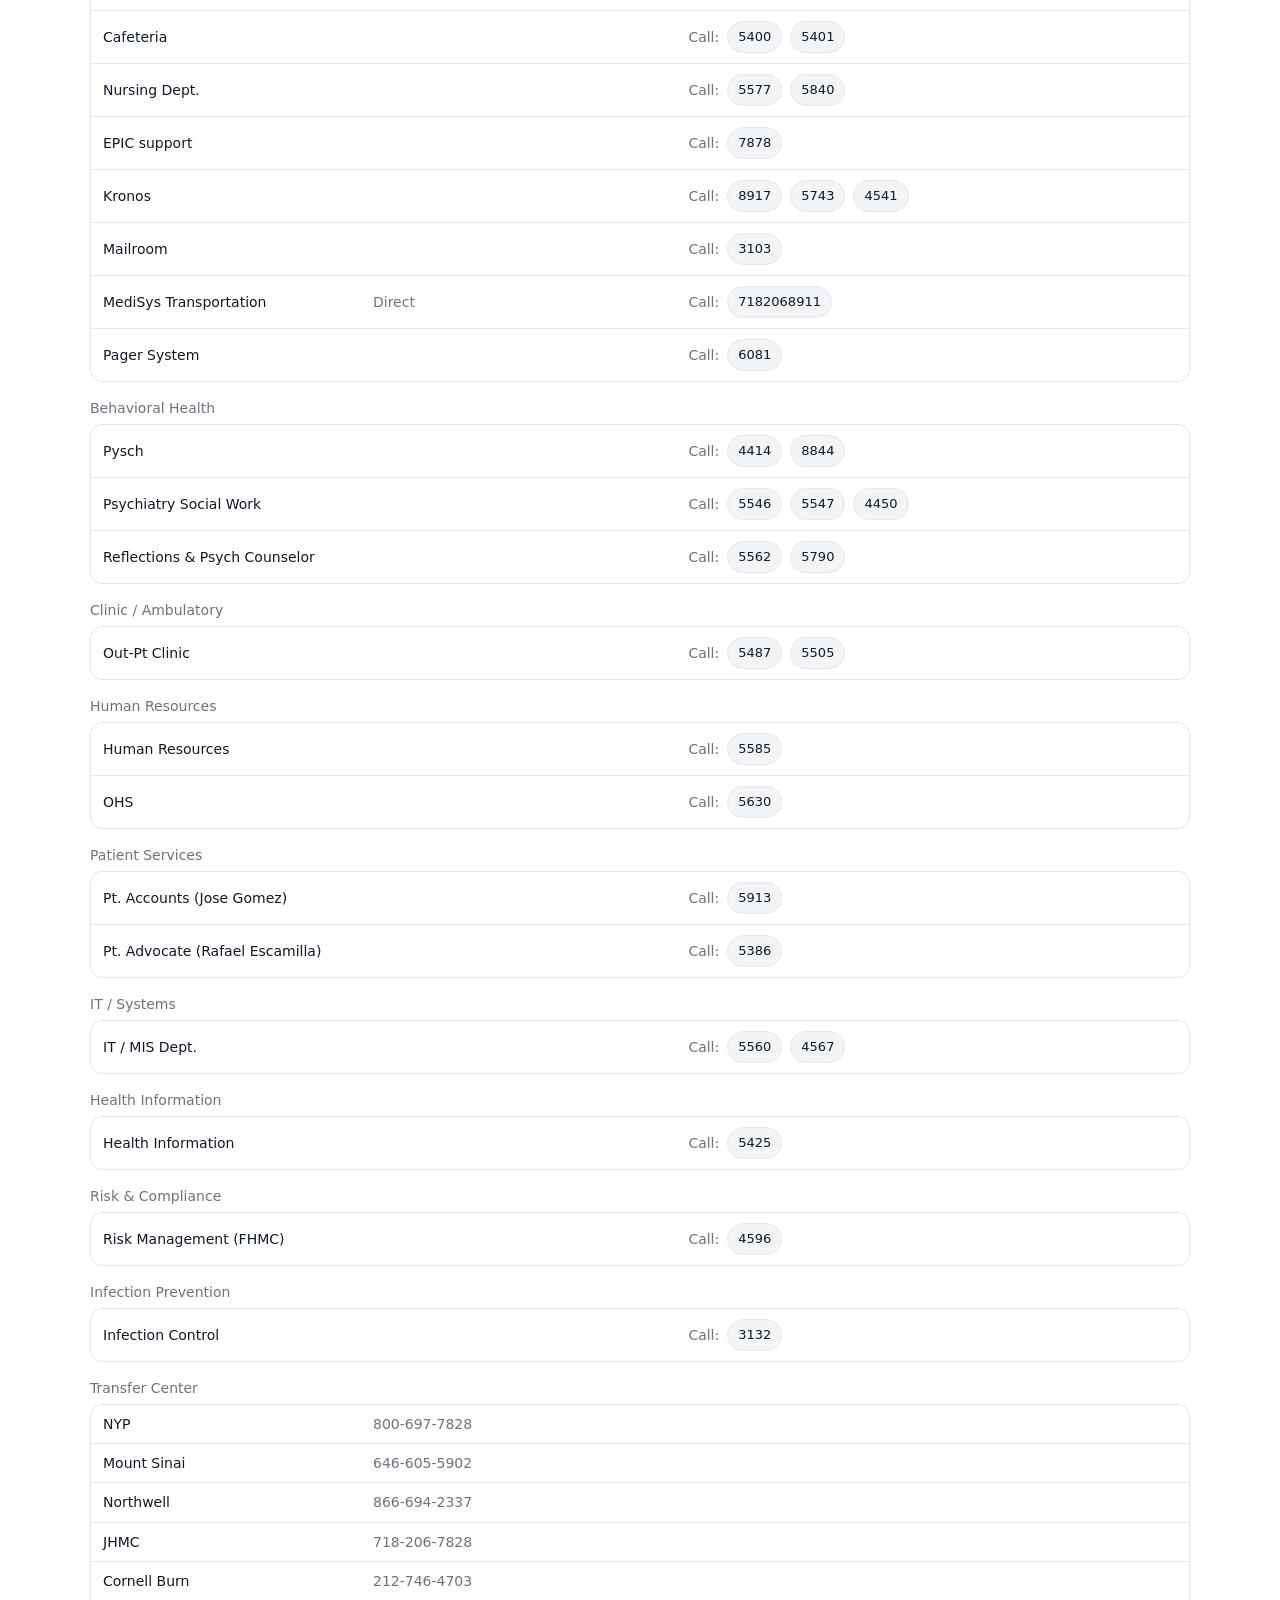
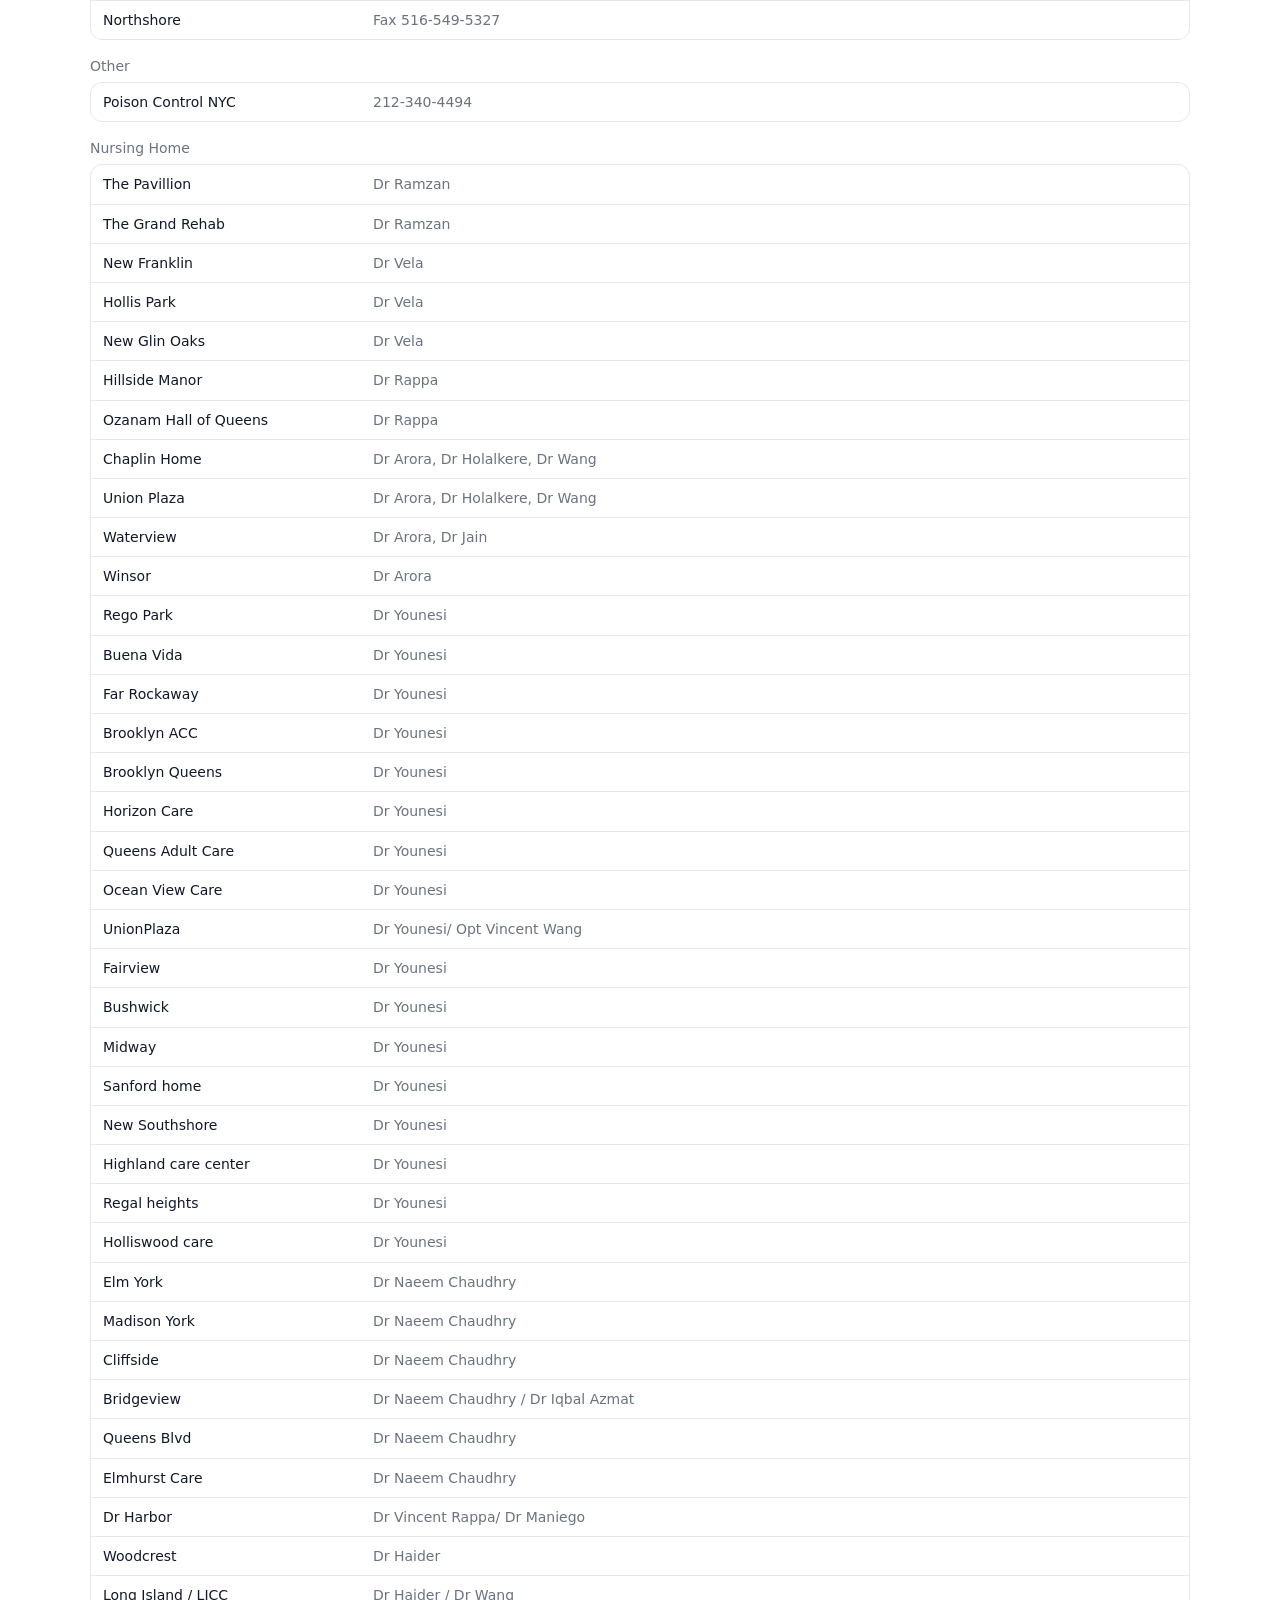
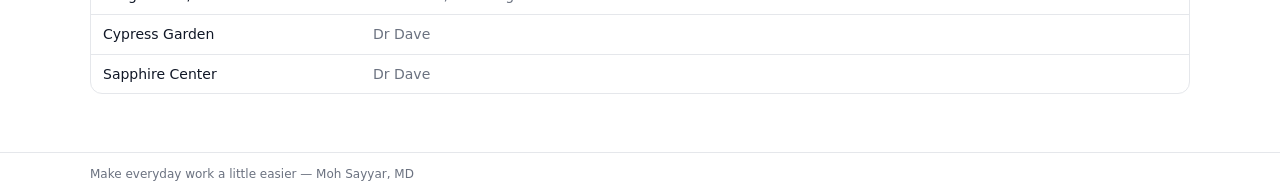
<file: index4.html>
<!doctype html>
<html lang="en">
<head>
<meta charset="utf-8" />
<meta name="viewport" content="width=device-width,initial-scale=1" />
<title>FHMC Directory</title>

<style>
:root{
  --bg:#ffffff;
  --text:#111827;
  --muted:#6b7280;
  --border:#e5e7eb;
  --chip:#f3f4f6;
}

*{box-sizing:border-box;}
body{
  margin:0;
  font-family:system-ui,-apple-system,Segoe UI,Roboto,Arial,sans-serif;
  background:var(--bg);
  color:var(--text);
}

.wrap{width:min(1100px,calc(100% - 24px));margin:auto;}

header{
  position:sticky;
  top:0;
  background:rgba(255,255,255,0.95);
  border-bottom:1px solid var(--border);
}

.title{font-size:20px;padding-top:14px;}
.subtitle{font-size:13px;color:var(--muted);padding-bottom:8px;}

.controls{display:flex;gap:10px;padding-bottom:10px;}
.search{
  flex:1;height:44px;padding:10px 12px;
  border:1px solid var(--border);border-radius:10px;
  font-size:15px;outline:none;
}
.btn{
  height:44px;padding:0 14px;
  border:1px solid var(--border);border-radius:10px;
  background:#fff;font-size:14px;cursor:pointer;
}

.status{font-size:13px;color:var(--muted);padding-bottom:12px;}

main{padding:10px 0 40px;}

.section{margin:16px 0 18px;}
.section-title{
  font-size:14px;
  color:var(--muted);
  margin:10px 0 8px;
}

.list{
  border:1px solid var(--border);
  border-radius:12px;
  overflow:hidden;
}

.row{
  display:grid;
  grid-template-columns: 260px 1fr 1.6fr;
  gap:10px;
  padding:10px 12px;
  border-top:1px solid var(--border);
  align-items:center;
}

.row:first-child{border-top:none;}

.cell{
  font-size:14px;
  line-height:1.3;
  min-width:0;
  word-break:break-word;
}

.muted{color:var(--muted);}

.actions{
  display:flex;
  flex-wrap:wrap;
  gap:8px;
  align-items:center;
}

.chip{
  display:inline-flex;
  align-items:center;
  height:32px;
  padding:0 10px;
  border-radius:999px;
  background:var(--chip);
  border:1px solid var(--border);
  font-size:13px;
  text-decoration:none;
  color:var(--text);
  white-space:nowrap;
}

.pager{
  display:inline-flex;
  align-items:center;
  height:32px;
  padding:0 10px;
  border-radius:999px;
  border:1px solid var(--border);
  font-size:13px;
  white-space:nowrap;
}

.empty{
  border:1px solid var(--border);
  border-radius:12px;
  padding:14px;
  color:var(--muted);
}

footer{
  border-top:1px solid var(--border);
  padding:14px 0;
  font-size:12px;
  color:var(--muted);
}

@media (max-width: 820px){
  .row{grid-template-columns:1fr;gap:6px;}
  .cell.muted{font-size:13px;}
}
</style>
</head>

<body>
<header>
  <div class="wrap">
    <div class="title">FHMC Directory</div>
    <div class="subtitle">Search extensions and pagers</div>

    <div class="controls">
      <input id="search" class="search" placeholder="Search name, category, extension…" />
      <button id="clear" class="btn">Clear</button>
    </div>

    <div id="status" class="status">Loading…</div>
  </div>
</header>

<main class="wrap">
  <div id="content"></div>
</main>

<footer>
  <div class="wrap">
    Make everyday work a little easier — Moh Sayyar, MD
  </div>
</footer>

<script>
(() => {
  const content = document.getElementById("content");
  const status = document.getElementById("status");
  const search = document.getElementById("search");
  const clearBtn = document.getElementById("clear");

  // FHMC mapping: 4-digit extensions become 718-670-XXXX
  // tel:+1718670XXXX
  const FHMC_PREFIX = "1718670"; // +1 718 670

  const norm = v => String(v ?? "").toLowerCase().trim();
  const digits = v => String(v ?? "").replace(/\D+/g,"");

  function escapeHtml(s){
    return String(s ?? "")
      .replace(/&/g,"&amp;")
      .replace(/</g,"&lt;")
      .replace(/>/g,"&gt;")
      .replace(/"/g,"&quot;")
      .replace(/'/g,"&#039;");
  }

  // Build tel: link
  // - 4 digits -> tel:+1718670XXXX
  // - 10 digits -> tel:+1XXXXXXXXXX
  // - 11 digits starting with 1 -> tel:+1XXXXXXXXXX
  function telFromCallValue(c){
    const d = digits(c);

    if (d.length === 4) return `tel:+${FHMC_PREFIX}${d}`;
    if (d.length === 10) return `tel:+1${d}`;
    if (d.length === 11 && d.startsWith("1")) return `tel:+${d}`;

    // fallback (still tries)
    return `tel:${d || String(c ?? "").trim()}`;
  }

  function buildHaystack(e){
    return [
      e.category, e.name, e.notes,
      e.pager,
      (e.call||[]).join(" "),
      (e.fax||[]).join(" ")
    ].map(norm).join(" ");
  }

  function normalizeCategory(cat){
    const c = String(cat ?? "").trim();
    return c || "Other";
  }

  function pagerValue(e){
    // Prefer explicit pager field
    const p = String(e.pager ?? "").trim();
    if (p) return p;

    // If someone wrote "Page 74705" in notes, extract it
    const n = String(e.notes ?? "");
    const m = n.match(/page\s*([0-9]{3,8})/i);
    return m ? m[1] : "";
  }

  function render(list){
    if(!list.length){
      content.innerHTML = '<div class="empty">No results.</div>';
      return;
    }

    const groups = new Map();
    for(const e of list){
      const cat = normalizeCategory(e.category);
      if(!groups.has(cat)) groups.set(cat, []);
      groups.get(cat).push(e);
    }

    let html = "";
    for(const [cat, items] of groups.entries()){
      html += `<div class="section">
        <div class="section-title">${escapeHtml(cat)}</div>
        <div class="list">`;

      for(const e of items){
        const name = escapeHtml(e.name ?? "");
        const notesRaw = String(e.notes ?? "").trim();
        const calls = Array.isArray(e.call) ? e.call : [];
        const faxes = Array.isArray(e.fax) ? e.fax : [];
        const pager = pagerValue(e);

        // Hide notes if it's just "Page ####" to avoid duplicate clutter
        const notesIsJustPager = /^page\s*\d+$/i.test(notesRaw);
        const notes = (!notesIsJustPager && notesRaw) ? notesRaw : "";

        let actions = "";

        if(calls.length){
          actions += `<span class="muted">Call:</span>`;
          for(const c of calls){
            const label = String(c ?? "").trim();
            if(!label) continue;
            actions += ` <a class="chip" href="${telFromCallValue(label)}">${escapeHtml(label)}</a>`;
          }
        }

        if(faxes.length){
          actions += (actions ? " " : "") + `<span class="muted">Fax:</span>`;
          for(const f of faxes){
            const label = String(f ?? "").trim();
            if(!label) continue;
            actions += ` <span class="chip">${escapeHtml(label)}</span>`;
          }
        }

        if(pager){
          actions += (actions ? " " : "") + `<span class="pager">page ${escapeHtml(pager)}</span>`;
        }

        html += `<div class="row">
          <div class="cell">${name}</div>
          <div class="cell muted">${notes ? escapeHtml(notes) : ""}</div>
          <div class="cell actions">${actions}</div>
        </div>`;
      }

      html += `</div></div>`;
    }

    content.innerHTML = html;
  }

  async function load(){
    try{
      const res = await fetch("./assets/data/directory2.json", { cache:"no-store" });
      if(!res.ok) throw new Error("HTTP " + res.status);

      const data = await res.json();
      if(!Array.isArray(data)) throw new Error("directory.json must be a JSON array");

      const enriched = data.map(e => ({...e, _h:buildHaystack(e)}));
      status.textContent = `Loaded ${enriched.length} entries`;
      render(enriched);

      function runSearch(){
        const q = norm(search.value);
        if(!q){
          status.textContent = `Loaded ${enriched.length} entries`;
          render(enriched);
          return;
        }
        const filtered = enriched.filter(e => e._h.includes(q));
        status.textContent = `Showing ${filtered.length} results`;
        render(filtered);
      }

      search.addEventListener("input", runSearch);
      clearBtn.addEventListener("click", ()=>{
        search.value = "";
        search.focus();
        runSearch();
      });

    }catch(err){
      console.error(err);
      status.textContent = "Failed to load directory.json";
      content.innerHTML = '<div class="empty">Directory not loaded.</div>';
    }
  }

  load();
})();
</script>
</body>
</html>
</file>
